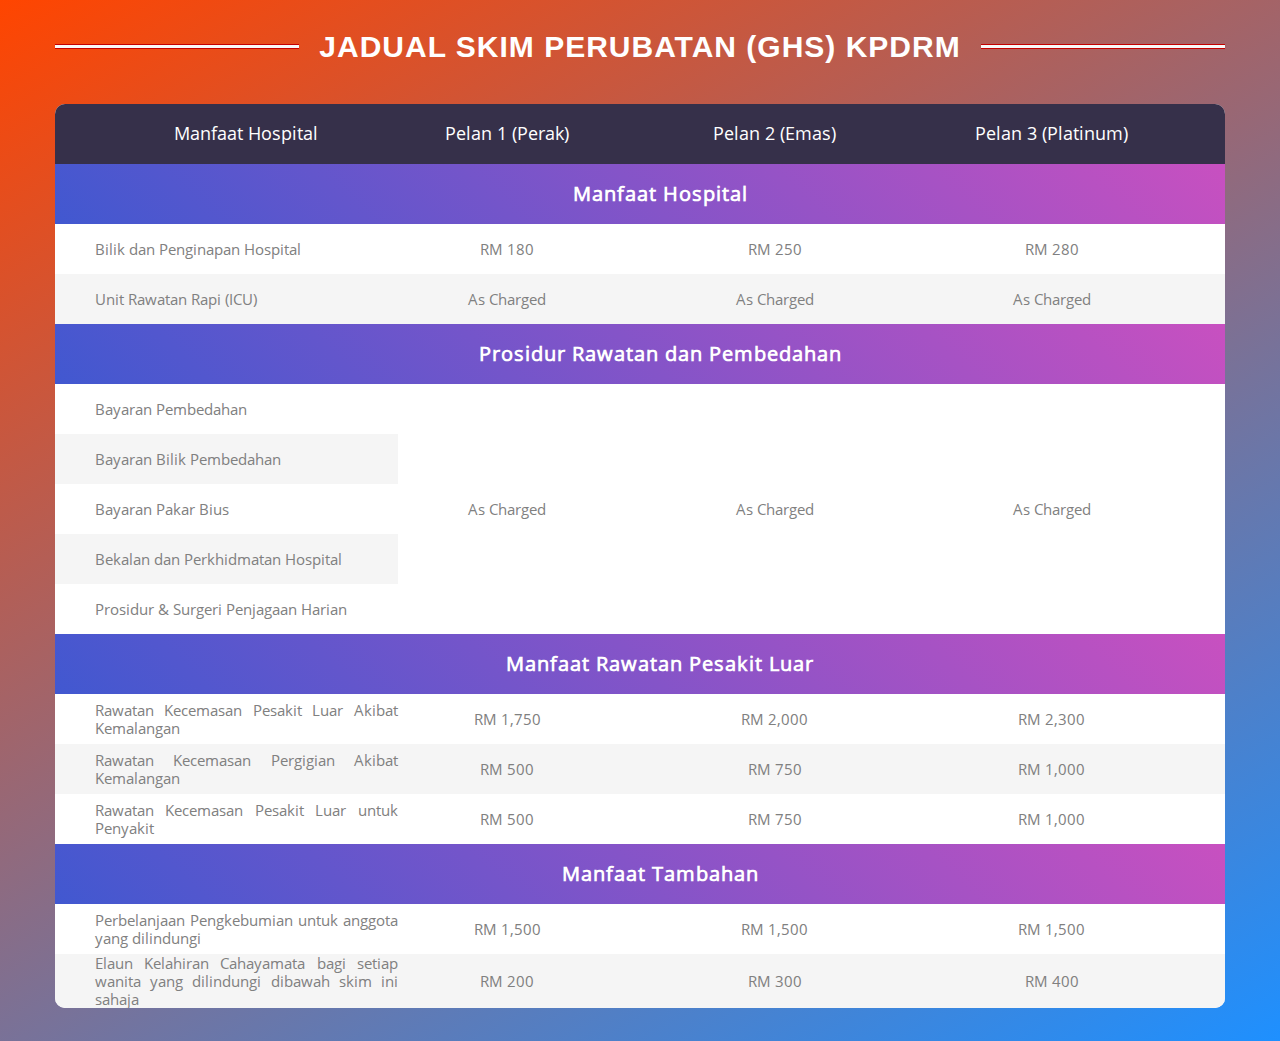
<file: mzabase/wwwroot/landing-page/pakej/index.html>
<!DOCTYPE html>
<html lang="en">

<head>
    <title>Contoh Table</title>
    <meta charset="UTF-8">
    <meta name="viewport" content="width=device-width, initial-scale=1">
    <!--===============================================================================================-->
    <link rel="icon" type="image/png" href="images/icons/favicon.ico" />
    <!--===============================================================================================-->
    <link rel="stylesheet" type="text/css" href="vendor/bootstrap/css/bootstrap.min.css">
    <!--===============================================================================================-->
    <link rel="stylesheet" type="text/css" href="fonts/font-awesome-4.7.0/css/font-awesome.min.css">
    <!--===============================================================================================-->
    <link rel="stylesheet" type="text/css" href="vendor/animate/animate.css">
    <!--===============================================================================================-->
    <link rel="stylesheet" type="text/css" href="vendor/select2/select2.min.css">
    <!--===============================================================================================-->
    <link rel="stylesheet" type="text/css" href="vendor/perfect-scrollbar/perfect-scrollbar.css">
    <!--===============================================================================================-->
    <link rel="stylesheet" type="text/css" href="css/util.css">
    <link rel="stylesheet" type="text/css" href="css/main.css">
    <!--===============================================================================================-->
</head>

<body>

    <div class="limiter">
        <div class="container-table100">


            <div class="wrap-table100">
                <div class="table100">

                    <table>
                        <div class="seven">
                            <h1>JADUAL SKIM PERUBATAN (GHS) KPDRM</h1>
                        </div>
                        <br>
                        <thead>
                            <tr class="table100-head">
                                <th class="column1" style="text-align: center;">Manfaat Hospital</th>
                                <th class="column2" style="text-align: center;">Pelan 1 (Perak)</th>
                                <th class="column3" style="text-align: center;">Pelan 2 (Emas)</th>
                                <th class="column6" style="text-align: center;">Pelan 3 (Platinum)</th>
                            </tr>
                        </thead>
                        <thead>
                            <tr class="table100-head2">
                                <th class="column1" colspan="6">Manfaat Hospital</th>
                            </tr>
                        </thead>
                        <tbody>
                            <tr>
                                <td class="column1" style="text-align: justify;">Bilik dan Penginapan Hospital</td>
                                <td class="column2" style="text-align: center;">RM 180</td>
                                <td class="column3" style="text-align: center;">RM 250</td>
                                <td class="column6" style="text-align: center;">RM 280</td>
                            </tr>
                            <tr>
                                <td class="column1" style="text-align: justify;">Unit Rawatan Rapi (ICU)</td>
                                <td class="column2" style="text-align: center;">As Charged</td>
                                <td class="column3" style="text-align: center;">As Charged</td>
                                <td class="column6" style="text-align: center;">As Charged</td>
                            </tr>
                            <thead>
                                <tr class="table100-head2">
                                    <th class="column1" colspan="6">Prosidur Rawatan dan Pembedahan</th>
                                </tr>
                            </thead>
                            <tr>
                                <td class="column1" style="text-align: justify;">Bayaran Pembedahan</td>
                                <td class="column2" style="text-align: center;" rowspan="5">As Charged</td>
                                <td class="column3" style="text-align: center;" rowspan="5">As Charged</td>
                                <td class="column6" style="text-align: center;" rowspan="5">As Charged</td>
                            </tr>
                            <tr>
                                <td class="column1" style="text-align: justify;">Bayaran Bilik Pembedahan</td>
                                <!-- <td class="column2" style="text-align: center;">As Charged</td>
                                <td class="column3" style="text-align: center;">As Charged</td>
                                <td class="column6" style="text-align: center;">As Charged</td> -->
                            </tr>
                            <tr>
                                <td class="column1" style="text-align: justify;">Bayaran Pakar Bius</td>
                                <!-- <td class="column2" style="text-align: center;">As Charged</td>
                                <td class="column3" style="text-align: center;">As Charged</td>
                                <td class="column6" style="text-align: center;">As Charged</td> -->
                            </tr>
                            <tr>
                                <td class="column1" style="text-align: justify;">Bekalan dan Perkhidmatan Hospital</td>
                                <!-- <td class="column2" style="text-align: center;">As Charged</td>
                                <td class="column3" style="text-align: center;">As Charged</td>
                                <td class="column6" style="text-align: center;">As Charged</td> -->
                            </tr>
                            <tr>
                                <td class="column1" style="text-align: justify;">Prosidur & Surgeri Penjagaan Harian</td>
                                <!-- <td class="column2" style="text-align: center;">As Charged</td>
                                <td class="column3" style="text-align: center;">As Charged</td>
                                <td class="column6" style="text-align: center;">As Charged</td> -->
                            </tr>
                            <thead>
                                <tr class="table100-head2">
                                    <th class="column1" colspan="6">Manfaat Rawatan Pesakit Luar</th>
                                </tr>
                            </thead>
                            <tr>
                                <td class="column1" style="text-align: justify;">Rawatan Kecemasan Pesakit Luar Akibat Kemalangan</td>
                                <td class="column2" style="text-align: center;">RM 1,750</td>
                                <td class="column3" style="text-align: center;">RM 2,000</td>
                                <td class="column6" style="text-align: center;">RM 2,300</td>
                            </tr>
                            <tr>
                                <td class="column1" style="text-align: justify;">Rawatan Kecemasan Pergigian Akibat Kemalangan</td>
                                <td class="column2" style="text-align: center;">RM 500</td>
                                <td class="column3" style="text-align: center;">RM 750</td>
                                <td class="column6" style="text-align: center;">RM 1,000</td>
                            </tr>
                            <tr>
                                <td class="column1" style="text-align: justify;">Rawatan Kecemasan Pesakit Luar untuk Penyakit</td>
                                <td class="column2" style="text-align: center;">RM 500</td>
                                <td class="column3" style="text-align: center;">RM 750</td>
                                <td class="column6" style="text-align: center;">RM 1,000</td>
                            </tr>
                            <thead>
                                <tr class="table100-head2">
                                    <th class="column1" colspan="6">Manfaat Tambahan</th>
                                </tr>
                            </thead>
                            <tr>
                                <td class="column1" style="text-align: justify;">Perbelanjaan Pengkebumian untuk anggota yang dilindungi</td>
                                <td class="column2" style="text-align: center;">RM 1,500</td>
                                <td class="column3" style="text-align: center;">RM 1,500</td>
                                <td class="column6" style="text-align: center;">RM 1,500</td>
                            </tr>
                            <tr>
                                <td class="column1" style="text-align: justify;">Elaun Kelahiran Cahayamata bagi setiap wanita yang dilindungi dibawah skim ini sahaja</td>
                                <td class="column2" style="text-align: center;">RM 200</td>
                                <td class="column3" style="text-align: center;">RM 300</td>
                                <td class="column6" style="text-align: center;">RM 400</td>
                            </tr>

                        </tbody>
                    </table>
                </div>
            </div>
        </div>
    </div>




    <!--===============================================================================================-->
    <script src="vendor/jquery/jquery-3.2.1.min.js"></script>
    <!--===============================================================================================-->
    <script src="vendor/bootstrap/js/popper.js"></script>
    <script src="vendor/bootstrap/js/bootstrap.min.js"></script>
    <!--===============================================================================================-->
    <script src="vendor/select2/select2.min.js"></script>
    <!--===============================================================================================-->
    <script src="js/main.js"></script>

</body>

</html>
</file>
<file: mzabase/wwwroot/landing-page/pakej/vendor/perfect-scrollbar/perfect-scrollbar.css>
/*
 * Container style
 */
.ps {
  overflow: hidden !important;
  overflow-anchor: none;
  -ms-overflow-style: none;
  touch-action: auto;
  -ms-touch-action: auto;
}

/*
 * Scrollbar rail styles
 */
.ps__rail-x {
  display: none;
  opacity: 0;
  transition: background-color .2s linear, opacity .2s linear;
  -webkit-transition: background-color .2s linear, opacity .2s linear;
  height: 15px;
  /* there must be 'bottom' or 'top' for ps__rail-x */
  bottom: 0px;
  /* please don't change 'position' */
  position: absolute;
}

.ps__rail-y {
  display: none;
  opacity: 0;
  transition: background-color .2s linear, opacity .2s linear;
  -webkit-transition: background-color .2s linear, opacity .2s linear;
  width: 15px;
  /* there must be 'right' or 'left' for ps__rail-y */
  right: 0;
  /* please don't change 'position' */
  position: absolute;
}

.ps--active-x > .ps__rail-x,
.ps--active-y > .ps__rail-y {
  display: block;
  background-color: transparent;
}

.ps:hover > .ps__rail-x,
.ps:hover > .ps__rail-y,
.ps--focus > .ps__rail-x,
.ps--focus > .ps__rail-y,
.ps--scrolling-x > .ps__rail-x,
.ps--scrolling-y > .ps__rail-y {
  opacity: 0.6;
}

.ps__rail-x:hover,
.ps__rail-y:hover,
.ps__rail-x:focus,
.ps__rail-y:focus {
  background-color: #eee;
  opacity: 0.9;
}

/*
 * Scrollbar thumb styles
 */
.ps__thumb-x {
  background-color: #aaa;
  border-radius: 6px;
  transition: background-color .2s linear, height .2s ease-in-out;
  -webkit-transition: background-color .2s linear, height .2s ease-in-out;
  height: 6px;
  /* there must be 'bottom' for ps__thumb-x */
  bottom: 2px;
  /* please don't change 'position' */
  position: absolute;
}

.ps__thumb-y {
  background-color: #aaa;
  border-radius: 6px;
  transition: background-color .2s linear, width .2s ease-in-out;
  -webkit-transition: background-color .2s linear, width .2s ease-in-out;
  width: 6px;
  /* there must be 'right' for ps__thumb-y */
  right: 2px;
  /* please don't change 'position' */
  position: absolute;
}

.ps__rail-x:hover > .ps__thumb-x,
.ps__rail-x:focus > .ps__thumb-x {
  background-color: #999;
  height: 11px;
}

.ps__rail-y:hover > .ps__thumb-y,
.ps__rail-y:focus > .ps__thumb-y {
  background-color: #999;
  width: 11px;
}

/* MS supports */
@supports (-ms-overflow-style: none) {
  .ps {
    overflow: auto !important;
  }
}

@media screen and (-ms-high-contrast: active), (-ms-high-contrast: none) {
  .ps {
    overflow: auto !important;
  }
}
</file>
<file: mzabase/wwwroot/landing-page/pakej/css/util.css>
/*[ FONT SIZE ]
///////////////////////////////////////////////////////////
*/
.fs-1 {font-size: 1px;}
.fs-2 {font-size: 2px;}
.fs-3 {font-size: 3px;}
.fs-4 {font-size: 4px;}
.fs-5 {font-size: 5px;}
.fs-6 {font-size: 6px;}
.fs-7 {font-size: 7px;}
.fs-8 {font-size: 8px;}
.fs-9 {font-size: 9px;}
.fs-10 {font-size: 10px;}
.fs-11 {font-size: 11px;}
.fs-12 {font-size: 12px;}
.fs-13 {font-size: 13px;}
.fs-14 {font-size: 14px;}
.fs-15 {font-size: 15px;}
.fs-16 {font-size: 16px;}
.fs-17 {font-size: 17px;}
.fs-18 {font-size: 18px;}
.fs-19 {font-size: 19px;}
.fs-20 {font-size: 20px;}
.fs-21 {font-size: 21px;}
.fs-22 {font-size: 22px;}
.fs-23 {font-size: 23px;}
.fs-24 {font-size: 24px;}
.fs-25 {font-size: 25px;}
.fs-26 {font-size: 26px;}
.fs-27 {font-size: 27px;}
.fs-28 {font-size: 28px;}
.fs-29 {font-size: 29px;}
.fs-30 {font-size: 30px;}
.fs-31 {font-size: 31px;}
.fs-32 {font-size: 32px;}
.fs-33 {font-size: 33px;}
.fs-34 {font-size: 34px;}
.fs-35 {font-size: 35px;}
.fs-36 {font-size: 36px;}
.fs-37 {font-size: 37px;}
.fs-38 {font-size: 38px;}
.fs-39 {font-size: 39px;}
.fs-40 {font-size: 40px;}
.fs-41 {font-size: 41px;}
.fs-42 {font-size: 42px;}
.fs-43 {font-size: 43px;}
.fs-44 {font-size: 44px;}
.fs-45 {font-size: 45px;}
.fs-46 {font-size: 46px;}
.fs-47 {font-size: 47px;}
.fs-48 {font-size: 48px;}
.fs-49 {font-size: 49px;}
.fs-50 {font-size: 50px;}
.fs-51 {font-size: 51px;}
.fs-52 {font-size: 52px;}
.fs-53 {font-size: 53px;}
.fs-54 {font-size: 54px;}
.fs-55 {font-size: 55px;}
.fs-56 {font-size: 56px;}
.fs-57 {font-size: 57px;}
.fs-58 {font-size: 58px;}
.fs-59 {font-size: 59px;}
.fs-60 {font-size: 60px;}
.fs-61 {font-size: 61px;}
.fs-62 {font-size: 62px;}
.fs-63 {font-size: 63px;}
.fs-64 {font-size: 64px;}
.fs-65 {font-size: 65px;}
.fs-66 {font-size: 66px;}
.fs-67 {font-size: 67px;}
.fs-68 {font-size: 68px;}
.fs-69 {font-size: 69px;}
.fs-70 {font-size: 70px;}
.fs-71 {font-size: 71px;}
.fs-72 {font-size: 72px;}
.fs-73 {font-size: 73px;}
.fs-74 {font-size: 74px;}
.fs-75 {font-size: 75px;}
.fs-76 {font-size: 76px;}
.fs-77 {font-size: 77px;}
.fs-78 {font-size: 78px;}
.fs-79 {font-size: 79px;}
.fs-80 {font-size: 80px;}
.fs-81 {font-size: 81px;}
.fs-82 {font-size: 82px;}
.fs-83 {font-size: 83px;}
.fs-84 {font-size: 84px;}
.fs-85 {font-size: 85px;}
.fs-86 {font-size: 86px;}
.fs-87 {font-size: 87px;}
.fs-88 {font-size: 88px;}
.fs-89 {font-size: 89px;}
.fs-90 {font-size: 90px;}
.fs-91 {font-size: 91px;}
.fs-92 {font-size: 92px;}
.fs-93 {font-size: 93px;}
.fs-94 {font-size: 94px;}
.fs-95 {font-size: 95px;}
.fs-96 {font-size: 96px;}
.fs-97 {font-size: 97px;}
.fs-98 {font-size: 98px;}
.fs-99 {font-size: 99px;}
.fs-100 {font-size: 100px;}
.fs-101 {font-size: 101px;}
.fs-102 {font-size: 102px;}
.fs-103 {font-size: 103px;}
.fs-104 {font-size: 104px;}
.fs-105 {font-size: 105px;}
.fs-106 {font-size: 106px;}
.fs-107 {font-size: 107px;}
.fs-108 {font-size: 108px;}
.fs-109 {font-size: 109px;}
.fs-110 {font-size: 110px;}
.fs-111 {font-size: 111px;}
.fs-112 {font-size: 112px;}
.fs-113 {font-size: 113px;}
.fs-114 {font-size: 114px;}
.fs-115 {font-size: 115px;}
.fs-116 {font-size: 116px;}
.fs-117 {font-size: 117px;}
.fs-118 {font-size: 118px;}
.fs-119 {font-size: 119px;}
.fs-120 {font-size: 120px;}
.fs-121 {font-size: 121px;}
.fs-122 {font-size: 122px;}
.fs-123 {font-size: 123px;}
.fs-124 {font-size: 124px;}
.fs-125 {font-size: 125px;}
.fs-126 {font-size: 126px;}
.fs-127 {font-size: 127px;}
.fs-128 {font-size: 128px;}
.fs-129 {font-size: 129px;}
.fs-130 {font-size: 130px;}
.fs-131 {font-size: 131px;}
.fs-132 {font-size: 132px;}
.fs-133 {font-size: 133px;}
.fs-134 {font-size: 134px;}
.fs-135 {font-size: 135px;}
.fs-136 {font-size: 136px;}
.fs-137 {font-size: 137px;}
.fs-138 {font-size: 138px;}
.fs-139 {font-size: 139px;}
.fs-140 {font-size: 140px;}
.fs-141 {font-size: 141px;}
.fs-142 {font-size: 142px;}
.fs-143 {font-size: 143px;}
.fs-144 {font-size: 144px;}
.fs-145 {font-size: 145px;}
.fs-146 {font-size: 146px;}
.fs-147 {font-size: 147px;}
.fs-148 {font-size: 148px;}
.fs-149 {font-size: 149px;}
.fs-150 {font-size: 150px;}
.fs-151 {font-size: 151px;}
.fs-152 {font-size: 152px;}
.fs-153 {font-size: 153px;}
.fs-154 {font-size: 154px;}
.fs-155 {font-size: 155px;}
.fs-156 {font-size: 156px;}
.fs-157 {font-size: 157px;}
.fs-158 {font-size: 158px;}
.fs-159 {font-size: 159px;}
.fs-160 {font-size: 160px;}
.fs-161 {font-size: 161px;}
.fs-162 {font-size: 162px;}
.fs-163 {font-size: 163px;}
.fs-164 {font-size: 164px;}
.fs-165 {font-size: 165px;}
.fs-166 {font-size: 166px;}
.fs-167 {font-size: 167px;}
.fs-168 {font-size: 168px;}
.fs-169 {font-size: 169px;}
.fs-170 {font-size: 170px;}
.fs-171 {font-size: 171px;}
.fs-172 {font-size: 172px;}
.fs-173 {font-size: 173px;}
.fs-174 {font-size: 174px;}
.fs-175 {font-size: 175px;}
.fs-176 {font-size: 176px;}
.fs-177 {font-size: 177px;}
.fs-178 {font-size: 178px;}
.fs-179 {font-size: 179px;}
.fs-180 {font-size: 180px;}
.fs-181 {font-size: 181px;}
.fs-182 {font-size: 182px;}
.fs-183 {font-size: 183px;}
.fs-184 {font-size: 184px;}
.fs-185 {font-size: 185px;}
.fs-186 {font-size: 186px;}
.fs-187 {font-size: 187px;}
.fs-188 {font-size: 188px;}
.fs-189 {font-size: 189px;}
.fs-190 {font-size: 190px;}
.fs-191 {font-size: 191px;}
.fs-192 {font-size: 192px;}
.fs-193 {font-size: 193px;}
.fs-194 {font-size: 194px;}
.fs-195 {font-size: 195px;}
.fs-196 {font-size: 196px;}
.fs-197 {font-size: 197px;}
.fs-198 {font-size: 198px;}
.fs-199 {font-size: 199px;}
.fs-200 {font-size: 200px;}

/*[ PADDING ]
///////////////////////////////////////////////////////////
*/
.p-t-0 {padding-top: 0px;}
.p-t-1 {padding-top: 1px;}
.p-t-2 {padding-top: 2px;}
.p-t-3 {padding-top: 3px;}
.p-t-4 {padding-top: 4px;}
.p-t-5 {padding-top: 5px;}
.p-t-6 {padding-top: 6px;}
.p-t-7 {padding-top: 7px;}
.p-t-8 {padding-top: 8px;}
.p-t-9 {padding-top: 9px;}
.p-t-10 {padding-top: 10px;}
.p-t-11 {padding-top: 11px;}
.p-t-12 {padding-top: 12px;}
.p-t-13 {padding-top: 13px;}
.p-t-14 {padding-top: 14px;}
.p-t-15 {padding-top: 15px;}
.p-t-16 {padding-top: 16px;}
.p-t-17 {padding-top: 17px;}
.p-t-18 {padding-top: 18px;}
.p-t-19 {padding-top: 19px;}
.p-t-20 {padding-top: 20px;}
.p-t-21 {padding-top: 21px;}
.p-t-22 {padding-top: 22px;}
.p-t-23 {padding-top: 23px;}
.p-t-24 {padding-top: 24px;}
.p-t-25 {padding-top: 25px;}
.p-t-26 {padding-top: 26px;}
.p-t-27 {padding-top: 27px;}
.p-t-28 {padding-top: 28px;}
.p-t-29 {padding-top: 29px;}
.p-t-30 {padding-top: 30px;}
.p-t-31 {padding-top: 31px;}
.p-t-32 {padding-top: 32px;}
.p-t-33 {padding-top: 33px;}
.p-t-34 {padding-top: 34px;}
.p-t-35 {padding-top: 35px;}
.p-t-36 {padding-top: 36px;}
.p-t-37 {padding-top: 37px;}
.p-t-38 {padding-top: 38px;}
.p-t-39 {padding-top: 39px;}
.p-t-40 {padding-top: 40px;}
.p-t-41 {padding-top: 41px;}
.p-t-42 {padding-top: 42px;}
.p-t-43 {padding-top: 43px;}
.p-t-44 {padding-top: 44px;}
.p-t-45 {padding-top: 45px;}
.p-t-46 {padding-top: 46px;}
.p-t-47 {padding-top: 47px;}
.p-t-48 {padding-top: 48px;}
.p-t-49 {padding-top: 49px;}
.p-t-50 {padding-top: 50px;}
.p-t-51 {padding-top: 51px;}
.p-t-52 {padding-top: 52px;}
.p-t-53 {padding-top: 53px;}
.p-t-54 {padding-top: 54px;}
.p-t-55 {padding-top: 55px;}
.p-t-56 {padding-top: 56px;}
.p-t-57 {padding-top: 57px;}
.p-t-58 {padding-top: 58px;}
.p-t-59 {padding-top: 59px;}
.p-t-60 {padding-top: 60px;}
.p-t-61 {padding-top: 61px;}
.p-t-62 {padding-top: 62px;}
.p-t-63 {padding-top: 63px;}
.p-t-64 {padding-top: 64px;}
.p-t-65 {padding-top: 65px;}
.p-t-66 {padding-top: 66px;}
.p-t-67 {padding-top: 67px;}
.p-t-68 {padding-top: 68px;}
.p-t-69 {padding-top: 69px;}
.p-t-70 {padding-top: 70px;}
.p-t-71 {padding-top: 71px;}
.p-t-72 {padding-top: 72px;}
.p-t-73 {padding-top: 73px;}
.p-t-74 {padding-top: 74px;}
.p-t-75 {padding-top: 75px;}
.p-t-76 {padding-top: 76px;}
.p-t-77 {padding-top: 77px;}
.p-t-78 {padding-top: 78px;}
.p-t-79 {padding-top: 79px;}
.p-t-80 {padding-top: 80px;}
.p-t-81 {padding-top: 81px;}
.p-t-82 {padding-top: 82px;}
.p-t-83 {padding-top: 83px;}
.p-t-84 {padding-top: 84px;}
.p-t-85 {padding-top: 85px;}
.p-t-86 {padding-top: 86px;}
.p-t-87 {padding-top: 87px;}
.p-t-88 {padding-top: 88px;}
.p-t-89 {padding-top: 89px;}
.p-t-90 {padding-top: 90px;}
.p-t-91 {padding-top: 91px;}
.p-t-92 {padding-top: 92px;}
.p-t-93 {padding-top: 93px;}
.p-t-94 {padding-top: 94px;}
.p-t-95 {padding-top: 95px;}
.p-t-96 {padding-top: 96px;}
.p-t-97 {padding-top: 97px;}
.p-t-98 {padding-top: 98px;}
.p-t-99 {padding-top: 99px;}
.p-t-100 {padding-top: 100px;}
.p-t-101 {padding-top: 101px;}
.p-t-102 {padding-top: 102px;}
.p-t-103 {padding-top: 103px;}
.p-t-104 {padding-top: 104px;}
.p-t-105 {padding-top: 105px;}
.p-t-106 {padding-top: 106px;}
.p-t-107 {padding-top: 107px;}
.p-t-108 {padding-top: 108px;}
.p-t-109 {padding-top: 109px;}
.p-t-110 {padding-top: 110px;}
.p-t-111 {padding-top: 111px;}
.p-t-112 {padding-top: 112px;}
.p-t-113 {padding-top: 113px;}
.p-t-114 {padding-top: 114px;}
.p-t-115 {padding-top: 115px;}
.p-t-116 {padding-top: 116px;}
.p-t-117 {padding-top: 117px;}
.p-t-118 {padding-top: 118px;}
.p-t-119 {padding-top: 119px;}
.p-t-120 {padding-top: 120px;}
.p-t-121 {padding-top: 121px;}
.p-t-122 {padding-top: 122px;}
.p-t-123 {padding-top: 123px;}
.p-t-124 {padding-top: 124px;}
.p-t-125 {padding-top: 125px;}
.p-t-126 {padding-top: 126px;}
.p-t-127 {padding-top: 127px;}
.p-t-128 {padding-top: 128px;}
.p-t-129 {padding-top: 129px;}
.p-t-130 {padding-top: 130px;}
.p-t-131 {padding-top: 131px;}
.p-t-132 {padding-top: 132px;}
.p-t-133 {padding-top: 133px;}
.p-t-134 {padding-top: 134px;}
.p-t-135 {padding-top: 135px;}
.p-t-136 {padding-top: 136px;}
.p-t-137 {padding-top: 137px;}
.p-t-138 {padding-top: 138px;}
.p-t-139 {padding-top: 139px;}
.p-t-140 {padding-top: 140px;}
.p-t-141 {padding-top: 141px;}
.p-t-142 {padding-top: 142px;}
.p-t-143 {padding-top: 143px;}
.p-t-144 {padding-top: 144px;}
.p-t-145 {padding-top: 145px;}
.p-t-146 {padding-top: 146px;}
.p-t-147 {padding-top: 147px;}
.p-t-148 {padding-top: 148px;}
.p-t-149 {padding-top: 149px;}
.p-t-150 {padding-top: 150px;}
.p-t-151 {padding-top: 151px;}
.p-t-152 {padding-top: 152px;}
.p-t-153 {padding-top: 153px;}
.p-t-154 {padding-top: 154px;}
.p-t-155 {padding-top: 155px;}
.p-t-156 {padding-top: 156px;}
.p-t-157 {padding-top: 157px;}
.p-t-158 {padding-top: 158px;}
.p-t-159 {padding-top: 159px;}
.p-t-160 {padding-top: 160px;}
.p-t-161 {padding-top: 161px;}
.p-t-162 {padding-top: 162px;}
.p-t-163 {padding-top: 163px;}
.p-t-164 {padding-top: 164px;}
.p-t-165 {padding-top: 165px;}
.p-t-166 {padding-top: 166px;}
.p-t-167 {padding-top: 167px;}
.p-t-168 {padding-top: 168px;}
.p-t-169 {padding-top: 169px;}
.p-t-170 {padding-top: 170px;}
.p-t-171 {padding-top: 171px;}
.p-t-172 {padding-top: 172px;}
.p-t-173 {padding-top: 173px;}
.p-t-174 {padding-top: 174px;}
.p-t-175 {padding-top: 175px;}
.p-t-176 {padding-top: 176px;}
.p-t-177 {padding-top: 177px;}
.p-t-178 {padding-top: 178px;}
.p-t-179 {padding-top: 179px;}
.p-t-180 {padding-top: 180px;}
.p-t-181 {padding-top: 181px;}
.p-t-182 {padding-top: 182px;}
.p-t-183 {padding-top: 183px;}
.p-t-184 {padding-top: 184px;}
.p-t-185 {padding-top: 185px;}
.p-t-186 {padding-top: 186px;}
.p-t-187 {padding-top: 187px;}
.p-t-188 {padding-top: 188px;}
.p-t-189 {padding-top: 189px;}
.p-t-190 {padding-top: 190px;}
.p-t-191 {padding-top: 191px;}
.p-t-192 {padding-top: 192px;}
.p-t-193 {padding-top: 193px;}
.p-t-194 {padding-top: 194px;}
.p-t-195 {padding-top: 195px;}
.p-t-196 {padding-top: 196px;}
.p-t-197 {padding-top: 197px;}
.p-t-198 {padding-top: 198px;}
.p-t-199 {padding-top: 199px;}
.p-t-200 {padding-top: 200px;}
.p-t-201 {padding-top: 201px;}
.p-t-202 {padding-top: 202px;}
.p-t-203 {padding-top: 203px;}
.p-t-204 {padding-top: 204px;}
.p-t-205 {padding-top: 205px;}
.p-t-206 {padding-top: 206px;}
.p-t-207 {padding-top: 207px;}
.p-t-208 {padding-top: 208px;}
.p-t-209 {padding-top: 209px;}
.p-t-210 {padding-top: 210px;}
.p-t-211 {padding-top: 211px;}
.p-t-212 {padding-top: 212px;}
.p-t-213 {padding-top: 213px;}
.p-t-214 {padding-top: 214px;}
.p-t-215 {padding-top: 215px;}
.p-t-216 {padding-top: 216px;}
.p-t-217 {padding-top: 217px;}
.p-t-218 {padding-top: 218px;}
.p-t-219 {padding-top: 219px;}
.p-t-220 {padding-top: 220px;}
.p-t-221 {padding-top: 221px;}
.p-t-222 {padding-top: 222px;}
.p-t-223 {padding-top: 223px;}
.p-t-224 {padding-top: 224px;}
.p-t-225 {padding-top: 225px;}
.p-t-226 {padding-top: 226px;}
.p-t-227 {padding-top: 227px;}
.p-t-228 {padding-top: 228px;}
.p-t-229 {padding-top: 229px;}
.p-t-230 {padding-top: 230px;}
.p-t-231 {padding-top: 231px;}
.p-t-232 {padding-top: 232px;}
.p-t-233 {padding-top: 233px;}
.p-t-234 {padding-top: 234px;}
.p-t-235 {padding-top: 235px;}
.p-t-236 {padding-top: 236px;}
.p-t-237 {padding-top: 237px;}
.p-t-238 {padding-top: 238px;}
.p-t-239 {padding-top: 239px;}
.p-t-240 {padding-top: 240px;}
.p-t-241 {padding-top: 241px;}
.p-t-242 {padding-top: 242px;}
.p-t-243 {padding-top: 243px;}
.p-t-244 {padding-top: 244px;}
.p-t-245 {padding-top: 245px;}
.p-t-246 {padding-top: 246px;}
.p-t-247 {padding-top: 247px;}
.p-t-248 {padding-top: 248px;}
.p-t-249 {padding-top: 249px;}
.p-t-250 {padding-top: 250px;}
.p-b-0 {padding-bottom: 0px;}
.p-b-1 {padding-bottom: 1px;}
.p-b-2 {padding-bottom: 2px;}
.p-b-3 {padding-bottom: 3px;}
.p-b-4 {padding-bottom: 4px;}
.p-b-5 {padding-bottom: 5px;}
.p-b-6 {padding-bottom: 6px;}
.p-b-7 {padding-bottom: 7px;}
.p-b-8 {padding-bottom: 8px;}
.p-b-9 {padding-bottom: 9px;}
.p-b-10 {padding-bottom: 10px;}
.p-b-11 {padding-bottom: 11px;}
.p-b-12 {padding-bottom: 12px;}
.p-b-13 {padding-bottom: 13px;}
.p-b-14 {padding-bottom: 14px;}
.p-b-15 {padding-bottom: 15px;}
.p-b-16 {padding-bottom: 16px;}
.p-b-17 {padding-bottom: 17px;}
.p-b-18 {padding-bottom: 18px;}
.p-b-19 {padding-bottom: 19px;}
.p-b-20 {padding-bottom: 20px;}
.p-b-21 {padding-bottom: 21px;}
.p-b-22 {padding-bottom: 22px;}
.p-b-23 {padding-bottom: 23px;}
.p-b-24 {padding-bottom: 24px;}
.p-b-25 {padding-bottom: 25px;}
.p-b-26 {padding-bottom: 26px;}
.p-b-27 {padding-bottom: 27px;}
.p-b-28 {padding-bottom: 28px;}
.p-b-29 {padding-bottom: 29px;}
.p-b-30 {padding-bottom: 30px;}
.p-b-31 {padding-bottom: 31px;}
.p-b-32 {padding-bottom: 32px;}
.p-b-33 {padding-bottom: 33px;}
.p-b-34 {padding-bottom: 34px;}
.p-b-35 {padding-bottom: 35px;}
.p-b-36 {padding-bottom: 36px;}
.p-b-37 {padding-bottom: 37px;}
.p-b-38 {padding-bottom: 38px;}
.p-b-39 {padding-bottom: 39px;}
.p-b-40 {padding-bottom: 40px;}
.p-b-41 {padding-bottom: 41px;}
.p-b-42 {padding-bottom: 42px;}
.p-b-43 {padding-bottom: 43px;}
.p-b-44 {padding-bottom: 44px;}
.p-b-45 {padding-bottom: 45px;}
.p-b-46 {padding-bottom: 46px;}
.p-b-47 {padding-bottom: 47px;}
.p-b-48 {padding-bottom: 48px;}
.p-b-49 {padding-bottom: 49px;}
.p-b-50 {padding-bottom: 50px;}
.p-b-51 {padding-bottom: 51px;}
.p-b-52 {padding-bottom: 52px;}
.p-b-53 {padding-bottom: 53px;}
.p-b-54 {padding-bottom: 54px;}
.p-b-55 {padding-bottom: 55px;}
.p-b-56 {padding-bottom: 56px;}
.p-b-57 {padding-bottom: 57px;}
.p-b-58 {padding-bottom: 58px;}
.p-b-59 {padding-bottom: 59px;}
.p-b-60 {padding-bottom: 60px;}
.p-b-61 {padding-bottom: 61px;}
.p-b-62 {padding-bottom: 62px;}
.p-b-63 {padding-bottom: 63px;}
.p-b-64 {padding-bottom: 64px;}
.p-b-65 {padding-bottom: 65px;}
.p-b-66 {padding-bottom: 66px;}
.p-b-67 {padding-bottom: 67px;}
.p-b-68 {padding-bottom: 68px;}
.p-b-69 {padding-bottom: 69px;}
.p-b-70 {padding-bottom: 70px;}
.p-b-71 {padding-bottom: 71px;}
.p-b-72 {padding-bottom: 72px;}
.p-b-73 {padding-bottom: 73px;}
.p-b-74 {padding-bottom: 74px;}
.p-b-75 {padding-bottom: 75px;}
.p-b-76 {padding-bottom: 76px;}
.p-b-77 {padding-bottom: 77px;}
.p-b-78 {padding-bottom: 78px;}
.p-b-79 {padding-bottom: 79px;}
.p-b-80 {padding-bottom: 80px;}
.p-b-81 {padding-bottom: 81px;}
.p-b-82 {padding-bottom: 82px;}
.p-b-83 {padding-bottom: 83px;}
.p-b-84 {padding-bottom: 84px;}
.p-b-85 {padding-bottom: 85px;}
.p-b-86 {padding-bottom: 86px;}
.p-b-87 {padding-bottom: 87px;}
.p-b-88 {padding-bottom: 88px;}
.p-b-89 {padding-bottom: 89px;}
.p-b-90 {padding-bottom: 90px;}
.p-b-91 {padding-bottom: 91px;}
.p-b-92 {padding-bottom: 92px;}
.p-b-93 {padding-bottom: 93px;}
.p-b-94 {padding-bottom: 94px;}
.p-b-95 {padding-bottom: 95px;}
.p-b-96 {padding-bottom: 96px;}
.p-b-97 {padding-bottom: 97px;}
.p-b-98 {padding-bottom: 98px;}
.p-b-99 {padding-bottom: 99px;}
.p-b-100 {padding-bottom: 100px;}
.p-b-101 {padding-bottom: 101px;}
.p-b-102 {padding-bottom: 102px;}
.p-b-103 {padding-bottom: 103px;}
.p-b-104 {padding-bottom: 104px;}
.p-b-105 {padding-bottom: 105px;}
.p-b-106 {padding-bottom: 106px;}
.p-b-107 {padding-bottom: 107px;}
.p-b-108 {padding-bottom: 108px;}
.p-b-109 {padding-bottom: 109px;}
.p-b-110 {padding-bottom: 110px;}
.p-b-111 {padding-bottom: 111px;}
.p-b-112 {padding-bottom: 112px;}
.p-b-113 {padding-bottom: 113px;}
.p-b-114 {padding-bottom: 114px;}
.p-b-115 {padding-bottom: 115px;}
.p-b-116 {padding-bottom: 116px;}
.p-b-117 {padding-bottom: 117px;}
.p-b-118 {padding-bottom: 118px;}
.p-b-119 {padding-bottom: 119px;}
.p-b-120 {padding-bottom: 120px;}
.p-b-121 {padding-bottom: 121px;}
.p-b-122 {padding-bottom: 122px;}
.p-b-123 {padding-bottom: 123px;}
.p-b-124 {padding-bottom: 124px;}
.p-b-125 {padding-bottom: 125px;}
.p-b-126 {padding-bottom: 126px;}
.p-b-127 {padding-bottom: 127px;}
.p-b-128 {padding-bottom: 128px;}
.p-b-129 {padding-bottom: 129px;}
.p-b-130 {padding-bottom: 130px;}
.p-b-131 {padding-bottom: 131px;}
.p-b-132 {padding-bottom: 132px;}
.p-b-133 {padding-bottom: 133px;}
.p-b-134 {padding-bottom: 134px;}
.p-b-135 {padding-bottom: 135px;}
.p-b-136 {padding-bottom: 136px;}
.p-b-137 {padding-bottom: 137px;}
.p-b-138 {padding-bottom: 138px;}
.p-b-139 {padding-bottom: 139px;}
.p-b-140 {padding-bottom: 140px;}
.p-b-141 {padding-bottom: 141px;}
.p-b-142 {padding-bottom: 142px;}
.p-b-143 {padding-bottom: 143px;}
.p-b-144 {padding-bottom: 144px;}
.p-b-145 {padding-bottom: 145px;}
.p-b-146 {padding-bottom: 146px;}
.p-b-147 {padding-bottom: 147px;}
.p-b-148 {padding-bottom: 148px;}
.p-b-149 {padding-bottom: 149px;}
.p-b-150 {padding-bottom: 150px;}
.p-b-151 {padding-bottom: 151px;}
.p-b-152 {padding-bottom: 152px;}
.p-b-153 {padding-bottom: 153px;}
.p-b-154 {padding-bottom: 154px;}
.p-b-155 {padding-bottom: 155px;}
.p-b-156 {padding-bottom: 156px;}
.p-b-157 {padding-bottom: 157px;}
.p-b-158 {padding-bottom: 158px;}
.p-b-159 {padding-bottom: 159px;}
.p-b-160 {padding-bottom: 160px;}
.p-b-161 {padding-bottom: 161px;}
.p-b-162 {padding-bottom: 162px;}
.p-b-163 {padding-bottom: 163px;}
.p-b-164 {padding-bottom: 164px;}
.p-b-165 {padding-bottom: 165px;}
.p-b-166 {padding-bottom: 166px;}
.p-b-167 {padding-bottom: 167px;}
.p-b-168 {padding-bottom: 168px;}
.p-b-169 {padding-bottom: 169px;}
.p-b-170 {padding-bottom: 170px;}
.p-b-171 {padding-bottom: 171px;}
.p-b-172 {padding-bottom: 172px;}
.p-b-173 {padding-bottom: 173px;}
.p-b-174 {padding-bottom: 174px;}
.p-b-175 {padding-bottom: 175px;}
.p-b-176 {padding-bottom: 176px;}
.p-b-177 {padding-bottom: 177px;}
.p-b-178 {padding-bottom: 178px;}
.p-b-179 {padding-bottom: 179px;}
.p-b-180 {padding-bottom: 180px;}
.p-b-181 {padding-bottom: 181px;}
.p-b-182 {padding-bottom: 182px;}
.p-b-183 {padding-bottom: 183px;}
.p-b-184 {padding-bottom: 184px;}
.p-b-185 {padding-bottom: 185px;}
.p-b-186 {padding-bottom: 186px;}
.p-b-187 {padding-bottom: 187px;}
.p-b-188 {padding-bottom: 188px;}
.p-b-189 {padding-bottom: 189px;}
.p-b-190 {padding-bottom: 190px;}
.p-b-191 {padding-bottom: 191px;}
.p-b-192 {padding-bottom: 192px;}
.p-b-193 {padding-bottom: 193px;}
.p-b-194 {padding-bottom: 194px;}
.p-b-195 {padding-bottom: 195px;}
.p-b-196 {padding-bottom: 196px;}
.p-b-197 {padding-bottom: 197px;}
.p-b-198 {padding-bottom: 198px;}
.p-b-199 {padding-bottom: 199px;}
.p-b-200 {padding-bottom: 200px;}
.p-b-201 {padding-bottom: 201px;}
.p-b-202 {padding-bottom: 202px;}
.p-b-203 {padding-bottom: 203px;}
.p-b-204 {padding-bottom: 204px;}
.p-b-205 {padding-bottom: 205px;}
.p-b-206 {padding-bottom: 206px;}
.p-b-207 {padding-bottom: 207px;}
.p-b-208 {padding-bottom: 208px;}
.p-b-209 {padding-bottom: 209px;}
.p-b-210 {padding-bottom: 210px;}
.p-b-211 {padding-bottom: 211px;}
.p-b-212 {padding-bottom: 212px;}
.p-b-213 {padding-bottom: 213px;}
.p-b-214 {padding-bottom: 214px;}
.p-b-215 {padding-bottom: 215px;}
.p-b-216 {padding-bottom: 216px;}
.p-b-217 {padding-bottom: 217px;}
.p-b-218 {padding-bottom: 218px;}
.p-b-219 {padding-bottom: 219px;}
.p-b-220 {padding-bottom: 220px;}
.p-b-221 {padding-bottom: 221px;}
.p-b-222 {padding-bottom: 222px;}
.p-b-223 {padding-bottom: 223px;}
.p-b-224 {padding-bottom: 224px;}
.p-b-225 {padding-bottom: 225px;}
.p-b-226 {padding-bottom: 226px;}
.p-b-227 {padding-bottom: 227px;}
.p-b-228 {padding-bottom: 228px;}
.p-b-229 {padding-bottom: 229px;}
.p-b-230 {padding-bottom: 230px;}
.p-b-231 {padding-bottom: 231px;}
.p-b-232 {padding-bottom: 232px;}
.p-b-233 {padding-bottom: 233px;}
.p-b-234 {padding-bottom: 234px;}
.p-b-235 {padding-bottom: 235px;}
.p-b-236 {padding-bottom: 236px;}
.p-b-237 {padding-bottom: 237px;}
.p-b-238 {padding-bottom: 238px;}
.p-b-239 {padding-bottom: 239px;}
.p-b-240 {padding-bottom: 240px;}
.p-b-241 {padding-bottom: 241px;}
.p-b-242 {padding-bottom: 242px;}
.p-b-243 {padding-bottom: 243px;}
.p-b-244 {padding-bottom: 244px;}
.p-b-245 {padding-bottom: 245px;}
.p-b-246 {padding-bottom: 246px;}
.p-b-247 {padding-bottom: 247px;}
.p-b-248 {padding-bottom: 248px;}
.p-b-249 {padding-bottom: 249px;}
.p-b-250 {padding-bottom: 250px;}
.p-l-0 {padding-left: 0px;}
.p-l-1 {padding-left: 1px;}
.p-l-2 {padding-left: 2px;}
.p-l-3 {padding-left: 3px;}
.p-l-4 {padding-left: 4px;}
.p-l-5 {padding-left: 5px;}
.p-l-6 {padding-left: 6px;}
.p-l-7 {padding-left: 7px;}
.p-l-8 {padding-left: 8px;}
.p-l-9 {padding-left: 9px;}
.p-l-10 {padding-left: 10px;}
.p-l-11 {padding-left: 11px;}
.p-l-12 {padding-left: 12px;}
.p-l-13 {padding-left: 13px;}
.p-l-14 {padding-left: 14px;}
.p-l-15 {padding-left: 15px;}
.p-l-16 {padding-left: 16px;}
.p-l-17 {padding-left: 17px;}
.p-l-18 {padding-left: 18px;}
.p-l-19 {padding-left: 19px;}
.p-l-20 {padding-left: 20px;}
.p-l-21 {padding-left: 21px;}
.p-l-22 {padding-left: 22px;}
.p-l-23 {padding-left: 23px;}
.p-l-24 {padding-left: 24px;}
.p-l-25 {padding-left: 25px;}
.p-l-26 {padding-left: 26px;}
.p-l-27 {padding-left: 27px;}
.p-l-28 {padding-left: 28px;}
.p-l-29 {padding-left: 29px;}
.p-l-30 {padding-left: 30px;}
.p-l-31 {padding-left: 31px;}
.p-l-32 {padding-left: 32px;}
.p-l-33 {padding-left: 33px;}
.p-l-34 {padding-left: 34px;}
.p-l-35 {padding-left: 35px;}
.p-l-36 {padding-left: 36px;}
.p-l-37 {padding-left: 37px;}
.p-l-38 {padding-left: 38px;}
.p-l-39 {padding-left: 39px;}
.p-l-40 {padding-left: 40px;}
.p-l-41 {padding-left: 41px;}
.p-l-42 {padding-left: 42px;}
.p-l-43 {padding-left: 43px;}
.p-l-44 {padding-left: 44px;}
.p-l-45 {padding-left: 45px;}
.p-l-46 {padding-left: 46px;}
.p-l-47 {padding-left: 47px;}
.p-l-48 {padding-left: 48px;}
.p-l-49 {padding-left: 49px;}
.p-l-50 {padding-left: 50px;}
.p-l-51 {padding-left: 51px;}
.p-l-52 {padding-left: 52px;}
.p-l-53 {padding-left: 53px;}
.p-l-54 {padding-left: 54px;}
.p-l-55 {padding-left: 55px;}
.p-l-56 {padding-left: 56px;}
.p-l-57 {padding-left: 57px;}
.p-l-58 {padding-left: 58px;}
.p-l-59 {padding-left: 59px;}
.p-l-60 {padding-left: 60px;}
.p-l-61 {padding-left: 61px;}
.p-l-62 {padding-left: 62px;}
.p-l-63 {padding-left: 63px;}
.p-l-64 {padding-left: 64px;}
.p-l-65 {padding-left: 65px;}
.p-l-66 {padding-left: 66px;}
.p-l-67 {padding-left: 67px;}
.p-l-68 {padding-left: 68px;}
.p-l-69 {padding-left: 69px;}
.p-l-70 {padding-left: 70px;}
.p-l-71 {padding-left: 71px;}
.p-l-72 {padding-left: 72px;}
.p-l-73 {padding-left: 73px;}
.p-l-74 {padding-left: 74px;}
.p-l-75 {padding-left: 75px;}
.p-l-76 {padding-left: 76px;}
.p-l-77 {padding-left: 77px;}
.p-l-78 {padding-left: 78px;}
.p-l-79 {padding-left: 79px;}
.p-l-80 {padding-left: 80px;}
.p-l-81 {padding-left: 81px;}
.p-l-82 {padding-left: 82px;}
.p-l-83 {padding-left: 83px;}
.p-l-84 {padding-left: 84px;}
.p-l-85 {padding-left: 85px;}
.p-l-86 {padding-left: 86px;}
.p-l-87 {padding-left: 87px;}
.p-l-88 {padding-left: 88px;}
.p-l-89 {padding-left: 89px;}
.p-l-90 {padding-left: 90px;}
.p-l-91 {padding-left: 91px;}
.p-l-92 {padding-left: 92px;}
.p-l-93 {padding-left: 93px;}
.p-l-94 {padding-left: 94px;}
.p-l-95 {padding-left: 95px;}
.p-l-96 {padding-left: 96px;}
.p-l-97 {padding-left: 97px;}
.p-l-98 {padding-left: 98px;}
.p-l-99 {padding-left: 99px;}
.p-l-100 {padding-left: 100px;}
.p-l-101 {padding-left: 101px;}
.p-l-102 {padding-left: 102px;}
.p-l-103 {padding-left: 103px;}
.p-l-104 {padding-left: 104px;}
.p-l-105 {padding-left: 105px;}
.p-l-106 {padding-left: 106px;}
.p-l-107 {padding-left: 107px;}
.p-l-108 {padding-left: 108px;}
.p-l-109 {padding-left: 109px;}
.p-l-110 {padding-left: 110px;}
.p-l-111 {padding-left: 111px;}
.p-l-112 {padding-left: 112px;}
.p-l-113 {padding-left: 113px;}
.p-l-114 {padding-left: 114px;}
.p-l-115 {padding-left: 115px;}
.p-l-116 {padding-left: 116px;}
.p-l-117 {padding-left: 117px;}
.p-l-118 {padding-left: 118px;}
.p-l-119 {padding-left: 119px;}
.p-l-120 {padding-left: 120px;}
.p-l-121 {padding-left: 121px;}
.p-l-122 {padding-left: 122px;}
.p-l-123 {padding-left: 123px;}
.p-l-124 {padding-left: 124px;}
.p-l-125 {padding-left: 125px;}
.p-l-126 {padding-left: 126px;}
.p-l-127 {padding-left: 127px;}
.p-l-128 {padding-left: 128px;}
.p-l-129 {padding-left: 129px;}
.p-l-130 {padding-left: 130px;}
.p-l-131 {padding-left: 131px;}
.p-l-132 {padding-left: 132px;}
.p-l-133 {padding-left: 133px;}
.p-l-134 {padding-left: 134px;}
.p-l-135 {padding-left: 135px;}
.p-l-136 {padding-left: 136px;}
.p-l-137 {padding-left: 137px;}
.p-l-138 {padding-left: 138px;}
.p-l-139 {padding-left: 139px;}
.p-l-140 {padding-left: 140px;}
.p-l-141 {padding-left: 141px;}
.p-l-142 {padding-left: 142px;}
.p-l-143 {padding-left: 143px;}
.p-l-144 {padding-left: 144px;}
.p-l-145 {padding-left: 145px;}
.p-l-146 {padding-left: 146px;}
.p-l-147 {padding-left: 147px;}
.p-l-148 {padding-left: 148px;}
.p-l-149 {padding-left: 149px;}
.p-l-150 {padding-left: 150px;}
.p-l-151 {padding-left: 151px;}
.p-l-152 {padding-left: 152px;}
.p-l-153 {padding-left: 153px;}
.p-l-154 {padding-left: 154px;}
.p-l-155 {padding-left: 155px;}
.p-l-156 {padding-left: 156px;}
.p-l-157 {padding-left: 157px;}
.p-l-158 {padding-left: 158px;}
.p-l-159 {padding-left: 159px;}
.p-l-160 {padding-left: 160px;}
.p-l-161 {padding-left: 161px;}
.p-l-162 {padding-left: 162px;}
.p-l-163 {padding-left: 163px;}
.p-l-164 {padding-left: 164px;}
.p-l-165 {padding-left: 165px;}
.p-l-166 {padding-left: 166px;}
.p-l-167 {padding-left: 167px;}
.p-l-168 {padding-left: 168px;}
.p-l-169 {padding-left: 169px;}
.p-l-170 {padding-left: 170px;}
.p-l-171 {padding-left: 171px;}
.p-l-172 {padding-left: 172px;}
.p-l-173 {padding-left: 173px;}
.p-l-174 {padding-left: 174px;}
.p-l-175 {padding-left: 175px;}
.p-l-176 {padding-left: 176px;}
.p-l-177 {padding-left: 177px;}
.p-l-178 {padding-left: 178px;}
.p-l-179 {padding-left: 179px;}
.p-l-180 {padding-left: 180px;}
.p-l-181 {padding-left: 181px;}
.p-l-182 {padding-left: 182px;}
.p-l-183 {padding-left: 183px;}
.p-l-184 {padding-left: 184px;}
.p-l-185 {padding-left: 185px;}
.p-l-186 {padding-left: 186px;}
.p-l-187 {padding-left: 187px;}
.p-l-188 {padding-left: 188px;}
.p-l-189 {padding-left: 189px;}
.p-l-190 {padding-left: 190px;}
.p-l-191 {padding-left: 191px;}
.p-l-192 {padding-left: 192px;}
.p-l-193 {padding-left: 193px;}
.p-l-194 {padding-left: 194px;}
.p-l-195 {padding-left: 195px;}
.p-l-196 {padding-left: 196px;}
.p-l-197 {padding-left: 197px;}
.p-l-198 {padding-left: 198px;}
.p-l-199 {padding-left: 199px;}
.p-l-200 {padding-left: 200px;}
.p-l-201 {padding-left: 201px;}
.p-l-202 {padding-left: 202px;}
.p-l-203 {padding-left: 203px;}
.p-l-204 {padding-left: 204px;}
.p-l-205 {padding-left: 205px;}
.p-l-206 {padding-left: 206px;}
.p-l-207 {padding-left: 207px;}
.p-l-208 {padding-left: 208px;}
.p-l-209 {padding-left: 209px;}
.p-l-210 {padding-left: 210px;}
.p-l-211 {padding-left: 211px;}
.p-l-212 {padding-left: 212px;}
.p-l-213 {padding-left: 213px;}
.p-l-214 {padding-left: 214px;}
.p-l-215 {padding-left: 215px;}
.p-l-216 {padding-left: 216px;}
.p-l-217 {padding-left: 217px;}
.p-l-218 {padding-left: 218px;}
.p-l-219 {padding-left: 219px;}
.p-l-220 {padding-left: 220px;}
.p-l-221 {padding-left: 221px;}
.p-l-222 {padding-left: 222px;}
.p-l-223 {padding-left: 223px;}
.p-l-224 {padding-left: 224px;}
.p-l-225 {padding-left: 225px;}
.p-l-226 {padding-left: 226px;}
.p-l-227 {padding-left: 227px;}
.p-l-228 {padding-left: 228px;}
.p-l-229 {padding-left: 229px;}
.p-l-230 {padding-left: 230px;}
.p-l-231 {padding-left: 231px;}
.p-l-232 {padding-left: 232px;}
.p-l-233 {padding-left: 233px;}
.p-l-234 {padding-left: 234px;}
.p-l-235 {padding-left: 235px;}
.p-l-236 {padding-left: 236px;}
.p-l-237 {padding-left: 237px;}
.p-l-238 {padding-left: 238px;}
.p-l-239 {padding-left: 239px;}
.p-l-240 {padding-left: 240px;}
.p-l-241 {padding-left: 241px;}
.p-l-242 {padding-left: 242px;}
.p-l-243 {padding-left: 243px;}
.p-l-244 {padding-left: 244px;}
.p-l-245 {padding-left: 245px;}
.p-l-246 {padding-left: 246px;}
.p-l-247 {padding-left: 247px;}
.p-l-248 {padding-left: 248px;}
.p-l-249 {padding-left: 249px;}
.p-l-250 {padding-left: 250px;}
.p-r-0 {padding-right: 0px;}
.p-r-1 {padding-right: 1px;}
.p-r-2 {padding-right: 2px;}
.p-r-3 {padding-right: 3px;}
.p-r-4 {padding-right: 4px;}
.p-r-5 {padding-right: 5px;}
.p-r-6 {padding-right: 6px;}
.p-r-7 {padding-right: 7px;}
.p-r-8 {padding-right: 8px;}
.p-r-9 {padding-right: 9px;}
.p-r-10 {padding-right: 10px;}
.p-r-11 {padding-right: 11px;}
.p-r-12 {padding-right: 12px;}
.p-r-13 {padding-right: 13px;}
.p-r-14 {padding-right: 14px;}
.p-r-15 {padding-right: 15px;}
.p-r-16 {padding-right: 16px;}
.p-r-17 {padding-right: 17px;}
.p-r-18 {padding-right: 18px;}
.p-r-19 {padding-right: 19px;}
.p-r-20 {padding-right: 20px;}
.p-r-21 {padding-right: 21px;}
.p-r-22 {padding-right: 22px;}
.p-r-23 {padding-right: 23px;}
.p-r-24 {padding-right: 24px;}
.p-r-25 {padding-right: 25px;}
.p-r-26 {padding-right: 26px;}
.p-r-27 {padding-right: 27px;}
.p-r-28 {padding-right: 28px;}
.p-r-29 {padding-right: 29px;}
.p-r-30 {padding-right: 30px;}
.p-r-31 {padding-right: 31px;}
.p-r-32 {padding-right: 32px;}
.p-r-33 {padding-right: 33px;}
.p-r-34 {padding-right: 34px;}
.p-r-35 {padding-right: 35px;}
.p-r-36 {padding-right: 36px;}
.p-r-37 {padding-right: 37px;}
.p-r-38 {padding-right: 38px;}
.p-r-39 {padding-right: 39px;}
.p-r-40 {padding-right: 40px;}
.p-r-41 {padding-right: 41px;}
.p-r-42 {padding-right: 42px;}
.p-r-43 {padding-right: 43px;}
.p-r-44 {padding-right: 44px;}
.p-r-45 {padding-right: 45px;}
.p-r-46 {padding-right: 46px;}
.p-r-47 {padding-right: 47px;}
.p-r-48 {padding-right: 48px;}
.p-r-49 {padding-right: 49px;}
.p-r-50 {padding-right: 50px;}
.p-r-51 {padding-right: 51px;}
.p-r-52 {padding-right: 52px;}
.p-r-53 {padding-right: 53px;}
.p-r-54 {padding-right: 54px;}
.p-r-55 {padding-right: 55px;}
.p-r-56 {padding-right: 56px;}
.p-r-57 {padding-right: 57px;}
.p-r-58 {padding-right: 58px;}
.p-r-59 {padding-right: 59px;}
.p-r-60 {padding-right: 60px;}
.p-r-61 {padding-right: 61px;}
.p-r-62 {padding-right: 62px;}
.p-r-63 {padding-right: 63px;}
.p-r-64 {padding-right: 64px;}
.p-r-65 {padding-right: 65px;}
.p-r-66 {padding-right: 66px;}
.p-r-67 {padding-right: 67px;}
.p-r-68 {padding-right: 68px;}
.p-r-69 {padding-right: 69px;}
.p-r-70 {padding-right: 70px;}
.p-r-71 {padding-right: 71px;}
.p-r-72 {padding-right: 72px;}
.p-r-73 {padding-right: 73px;}
.p-r-74 {padding-right: 74px;}
.p-r-75 {padding-right: 75px;}
.p-r-76 {padding-right: 76px;}
.p-r-77 {padding-right: 77px;}
.p-r-78 {padding-right: 78px;}
.p-r-79 {padding-right: 79px;}
.p-r-80 {padding-right: 80px;}
.p-r-81 {padding-right: 81px;}
.p-r-82 {padding-right: 82px;}
.p-r-83 {padding-right: 83px;}
.p-r-84 {padding-right: 84px;}
.p-r-85 {padding-right: 85px;}
.p-r-86 {padding-right: 86px;}
.p-r-87 {padding-right: 87px;}
.p-r-88 {padding-right: 88px;}
.p-r-89 {padding-right: 89px;}
.p-r-90 {padding-right: 90px;}
.p-r-91 {padding-right: 91px;}
.p-r-92 {padding-right: 92px;}
.p-r-93 {padding-right: 93px;}
.p-r-94 {padding-right: 94px;}
.p-r-95 {padding-right: 95px;}
.p-r-96 {padding-right: 96px;}
.p-r-97 {padding-right: 97px;}
.p-r-98 {padding-right: 98px;}
.p-r-99 {padding-right: 99px;}
.p-r-100 {padding-right: 100px;}
.p-r-101 {padding-right: 101px;}
.p-r-102 {padding-right: 102px;}
.p-r-103 {padding-right: 103px;}
.p-r-104 {padding-right: 104px;}
.p-r-105 {padding-right: 105px;}
.p-r-106 {padding-right: 106px;}
.p-r-107 {padding-right: 107px;}
.p-r-108 {padding-right: 108px;}
.p-r-109 {padding-right: 109px;}
.p-r-110 {padding-right: 110px;}
.p-r-111 {padding-right: 111px;}
.p-r-112 {padding-right: 112px;}
.p-r-113 {padding-right: 113px;}
.p-r-114 {padding-right: 114px;}
.p-r-115 {padding-right: 115px;}
.p-r-116 {padding-right: 116px;}
.p-r-117 {padding-right: 117px;}
.p-r-118 {padding-right: 118px;}
.p-r-119 {padding-right: 119px;}
.p-r-120 {padding-right: 120px;}
.p-r-121 {padding-right: 121px;}
.p-r-122 {padding-right: 122px;}
.p-r-123 {padding-right: 123px;}
.p-r-124 {padding-right: 124px;}
.p-r-125 {padding-right: 125px;}
.p-r-126 {padding-right: 126px;}
.p-r-127 {padding-right: 127px;}
.p-r-128 {padding-right: 128px;}
.p-r-129 {padding-right: 129px;}
.p-r-130 {padding-right: 130px;}
.p-r-131 {padding-right: 131px;}
.p-r-132 {padding-right: 132px;}
.p-r-133 {padding-right: 133px;}
.p-r-134 {padding-right: 134px;}
.p-r-135 {padding-right: 135px;}
.p-r-136 {padding-right: 136px;}
.p-r-137 {padding-right: 137px;}
.p-r-138 {padding-right: 138px;}
.p-r-139 {padding-right: 139px;}
.p-r-140 {padding-right: 140px;}
.p-r-141 {padding-right: 141px;}
.p-r-142 {padding-right: 142px;}
.p-r-143 {padding-right: 143px;}
.p-r-144 {padding-right: 144px;}
.p-r-145 {padding-right: 145px;}
.p-r-146 {padding-right: 146px;}
.p-r-147 {padding-right: 147px;}
.p-r-148 {padding-right: 148px;}
.p-r-149 {padding-right: 149px;}
.p-r-150 {padding-right: 150px;}
.p-r-151 {padding-right: 151px;}
.p-r-152 {padding-right: 152px;}
.p-r-153 {padding-right: 153px;}
.p-r-154 {padding-right: 154px;}
.p-r-155 {padding-right: 155px;}
.p-r-156 {padding-right: 156px;}
.p-r-157 {padding-right: 157px;}
.p-r-158 {padding-right: 158px;}
.p-r-159 {padding-right: 159px;}
.p-r-160 {padding-right: 160px;}
.p-r-161 {padding-right: 161px;}
.p-r-162 {padding-right: 162px;}
.p-r-163 {padding-right: 163px;}
.p-r-164 {padding-right: 164px;}
.p-r-165 {padding-right: 165px;}
.p-r-166 {padding-right: 166px;}
.p-r-167 {padding-right: 167px;}
.p-r-168 {padding-right: 168px;}
.p-r-169 {padding-right: 169px;}
.p-r-170 {padding-right: 170px;}
.p-r-171 {padding-right: 171px;}
.p-r-172 {padding-right: 172px;}
.p-r-173 {padding-right: 173px;}
.p-r-174 {padding-right: 174px;}
.p-r-175 {padding-right: 175px;}
.p-r-176 {padding-right: 176px;}
.p-r-177 {padding-right: 177px;}
.p-r-178 {padding-right: 178px;}
.p-r-179 {padding-right: 179px;}
.p-r-180 {padding-right: 180px;}
.p-r-181 {padding-right: 181px;}
.p-r-182 {padding-right: 182px;}
.p-r-183 {padding-right: 183px;}
.p-r-184 {padding-right: 184px;}
.p-r-185 {padding-right: 185px;}
.p-r-186 {padding-right: 186px;}
.p-r-187 {padding-right: 187px;}
.p-r-188 {padding-right: 188px;}
.p-r-189 {padding-right: 189px;}
.p-r-190 {padding-right: 190px;}
.p-r-191 {padding-right: 191px;}
.p-r-192 {padding-right: 192px;}
.p-r-193 {padding-right: 193px;}
.p-r-194 {padding-right: 194px;}
.p-r-195 {padding-right: 195px;}
.p-r-196 {padding-right: 196px;}
.p-r-197 {padding-right: 197px;}
.p-r-198 {padding-right: 198px;}
.p-r-199 {padding-right: 199px;}
.p-r-200 {padding-right: 200px;}
.p-r-201 {padding-right: 201px;}
.p-r-202 {padding-right: 202px;}
.p-r-203 {padding-right: 203px;}
.p-r-204 {padding-right: 204px;}
.p-r-205 {padding-right: 205px;}
.p-r-206 {padding-right: 206px;}
.p-r-207 {padding-right: 207px;}
.p-r-208 {padding-right: 208px;}
.p-r-209 {padding-right: 209px;}
.p-r-210 {padding-right: 210px;}
.p-r-211 {padding-right: 211px;}
.p-r-212 {padding-right: 212px;}
.p-r-213 {padding-right: 213px;}
.p-r-214 {padding-right: 214px;}
.p-r-215 {padding-right: 215px;}
.p-r-216 {padding-right: 216px;}
.p-r-217 {padding-right: 217px;}
.p-r-218 {padding-right: 218px;}
.p-r-219 {padding-right: 219px;}
.p-r-220 {padding-right: 220px;}
.p-r-221 {padding-right: 221px;}
.p-r-222 {padding-right: 222px;}
.p-r-223 {padding-right: 223px;}
.p-r-224 {padding-right: 224px;}
.p-r-225 {padding-right: 225px;}
.p-r-226 {padding-right: 226px;}
.p-r-227 {padding-right: 227px;}
.p-r-228 {padding-right: 228px;}
.p-r-229 {padding-right: 229px;}
.p-r-230 {padding-right: 230px;}
.p-r-231 {padding-right: 231px;}
.p-r-232 {padding-right: 232px;}
.p-r-233 {padding-right: 233px;}
.p-r-234 {padding-right: 234px;}
.p-r-235 {padding-right: 235px;}
.p-r-236 {padding-right: 236px;}
.p-r-237 {padding-right: 237px;}
.p-r-238 {padding-right: 238px;}
.p-r-239 {padding-right: 239px;}
.p-r-240 {padding-right: 240px;}
.p-r-241 {padding-right: 241px;}
.p-r-242 {padding-right: 242px;}
.p-r-243 {padding-right: 243px;}
.p-r-244 {padding-right: 244px;}
.p-r-245 {padding-right: 245px;}
.p-r-246 {padding-right: 246px;}
.p-r-247 {padding-right: 247px;}
.p-r-248 {padding-right: 248px;}
.p-r-249 {padding-right: 249px;}
.p-r-250 {padding-right: 250px;}

/*[ MARGIN ]
///////////////////////////////////////////////////////////
*/
.m-t-0 {margin-top: 0px;}
.m-t-1 {margin-top: 1px;}
.m-t-2 {margin-top: 2px;}
.m-t-3 {margin-top: 3px;}
.m-t-4 {margin-top: 4px;}
.m-t-5 {margin-top: 5px;}
.m-t-6 {margin-top: 6px;}
.m-t-7 {margin-top: 7px;}
.m-t-8 {margin-top: 8px;}
.m-t-9 {margin-top: 9px;}
.m-t-10 {margin-top: 10px;}
.m-t-11 {margin-top: 11px;}
.m-t-12 {margin-top: 12px;}
.m-t-13 {margin-top: 13px;}
.m-t-14 {margin-top: 14px;}
.m-t-15 {margin-top: 15px;}
.m-t-16 {margin-top: 16px;}
.m-t-17 {margin-top: 17px;}
.m-t-18 {margin-top: 18px;}
.m-t-19 {margin-top: 19px;}
.m-t-20 {margin-top: 20px;}
.m-t-21 {margin-top: 21px;}
.m-t-22 {margin-top: 22px;}
.m-t-23 {margin-top: 23px;}
.m-t-24 {margin-top: 24px;}
.m-t-25 {margin-top: 25px;}
.m-t-26 {margin-top: 26px;}
.m-t-27 {margin-top: 27px;}
.m-t-28 {margin-top: 28px;}
.m-t-29 {margin-top: 29px;}
.m-t-30 {margin-top: 30px;}
.m-t-31 {margin-top: 31px;}
.m-t-32 {margin-top: 32px;}
.m-t-33 {margin-top: 33px;}
.m-t-34 {margin-top: 34px;}
.m-t-35 {margin-top: 35px;}
.m-t-36 {margin-top: 36px;}
.m-t-37 {margin-top: 37px;}
.m-t-38 {margin-top: 38px;}
.m-t-39 {margin-top: 39px;}
.m-t-40 {margin-top: 40px;}
.m-t-41 {margin-top: 41px;}
.m-t-42 {margin-top: 42px;}
.m-t-43 {margin-top: 43px;}
.m-t-44 {margin-top: 44px;}
.m-t-45 {margin-top: 45px;}
.m-t-46 {margin-top: 46px;}
.m-t-47 {margin-top: 47px;}
.m-t-48 {margin-top: 48px;}
.m-t-49 {margin-top: 49px;}
.m-t-50 {margin-top: 50px;}
.m-t-51 {margin-top: 51px;}
.m-t-52 {margin-top: 52px;}
.m-t-53 {margin-top: 53px;}
.m-t-54 {margin-top: 54px;}
.m-t-55 {margin-top: 55px;}
.m-t-56 {margin-top: 56px;}
.m-t-57 {margin-top: 57px;}
.m-t-58 {margin-top: 58px;}
.m-t-59 {margin-top: 59px;}
.m-t-60 {margin-top: 60px;}
.m-t-61 {margin-top: 61px;}
.m-t-62 {margin-top: 62px;}
.m-t-63 {margin-top: 63px;}
.m-t-64 {margin-top: 64px;}
.m-t-65 {margin-top: 65px;}
.m-t-66 {margin-top: 66px;}
.m-t-67 {margin-top: 67px;}
.m-t-68 {margin-top: 68px;}
.m-t-69 {margin-top: 69px;}
.m-t-70 {margin-top: 70px;}
.m-t-71 {margin-top: 71px;}
.m-t-72 {margin-top: 72px;}
.m-t-73 {margin-top: 73px;}
.m-t-74 {margin-top: 74px;}
.m-t-75 {margin-top: 75px;}
.m-t-76 {margin-top: 76px;}
.m-t-77 {margin-top: 77px;}
.m-t-78 {margin-top: 78px;}
.m-t-79 {margin-top: 79px;}
.m-t-80 {margin-top: 80px;}
.m-t-81 {margin-top: 81px;}
.m-t-82 {margin-top: 82px;}
.m-t-83 {margin-top: 83px;}
.m-t-84 {margin-top: 84px;}
.m-t-85 {margin-top: 85px;}
.m-t-86 {margin-top: 86px;}
.m-t-87 {margin-top: 87px;}
.m-t-88 {margin-top: 88px;}
.m-t-89 {margin-top: 89px;}
.m-t-90 {margin-top: 90px;}
.m-t-91 {margin-top: 91px;}
.m-t-92 {margin-top: 92px;}
.m-t-93 {margin-top: 93px;}
.m-t-94 {margin-top: 94px;}
.m-t-95 {margin-top: 95px;}
.m-t-96 {margin-top: 96px;}
.m-t-97 {margin-top: 97px;}
.m-t-98 {margin-top: 98px;}
.m-t-99 {margin-top: 99px;}
.m-t-100 {margin-top: 100px;}
.m-t-101 {margin-top: 101px;}
.m-t-102 {margin-top: 102px;}
.m-t-103 {margin-top: 103px;}
.m-t-104 {margin-top: 104px;}
.m-t-105 {margin-top: 105px;}
.m-t-106 {margin-top: 106px;}
.m-t-107 {margin-top: 107px;}
.m-t-108 {margin-top: 108px;}
.m-t-109 {margin-top: 109px;}
.m-t-110 {margin-top: 110px;}
.m-t-111 {margin-top: 111px;}
.m-t-112 {margin-top: 112px;}
.m-t-113 {margin-top: 113px;}
.m-t-114 {margin-top: 114px;}
.m-t-115 {margin-top: 115px;}
.m-t-116 {margin-top: 116px;}
.m-t-117 {margin-top: 117px;}
.m-t-118 {margin-top: 118px;}
.m-t-119 {margin-top: 119px;}
.m-t-120 {margin-top: 120px;}
.m-t-121 {margin-top: 121px;}
.m-t-122 {margin-top: 122px;}
.m-t-123 {margin-top: 123px;}
.m-t-124 {margin-top: 124px;}
.m-t-125 {margin-top: 125px;}
.m-t-126 {margin-top: 126px;}
.m-t-127 {margin-top: 127px;}
.m-t-128 {margin-top: 128px;}
.m-t-129 {margin-top: 129px;}
.m-t-130 {margin-top: 130px;}
.m-t-131 {margin-top: 131px;}
.m-t-132 {margin-top: 132px;}
.m-t-133 {margin-top: 133px;}
.m-t-134 {margin-top: 134px;}
.m-t-135 {margin-top: 135px;}
.m-t-136 {margin-top: 136px;}
.m-t-137 {margin-top: 137px;}
.m-t-138 {margin-top: 138px;}
.m-t-139 {margin-top: 139px;}
.m-t-140 {margin-top: 140px;}
.m-t-141 {margin-top: 141px;}
.m-t-142 {margin-top: 142px;}
.m-t-143 {margin-top: 143px;}
.m-t-144 {margin-top: 144px;}
.m-t-145 {margin-top: 145px;}
.m-t-146 {margin-top: 146px;}
.m-t-147 {margin-top: 147px;}
.m-t-148 {margin-top: 148px;}
.m-t-149 {margin-top: 149px;}
.m-t-150 {margin-top: 150px;}
.m-t-151 {margin-top: 151px;}
.m-t-152 {margin-top: 152px;}
.m-t-153 {margin-top: 153px;}
.m-t-154 {margin-top: 154px;}
.m-t-155 {margin-top: 155px;}
.m-t-156 {margin-top: 156px;}
.m-t-157 {margin-top: 157px;}
.m-t-158 {margin-top: 158px;}
.m-t-159 {margin-top: 159px;}
.m-t-160 {margin-top: 160px;}
.m-t-161 {margin-top: 161px;}
.m-t-162 {margin-top: 162px;}
.m-t-163 {margin-top: 163px;}
.m-t-164 {margin-top: 164px;}
.m-t-165 {margin-top: 165px;}
.m-t-166 {margin-top: 166px;}
.m-t-167 {margin-top: 167px;}
.m-t-168 {margin-top: 168px;}
.m-t-169 {margin-top: 169px;}
.m-t-170 {margin-top: 170px;}
.m-t-171 {margin-top: 171px;}
.m-t-172 {margin-top: 172px;}
.m-t-173 {margin-top: 173px;}
.m-t-174 {margin-top: 174px;}
.m-t-175 {margin-top: 175px;}
.m-t-176 {margin-top: 176px;}
.m-t-177 {margin-top: 177px;}
.m-t-178 {margin-top: 178px;}
.m-t-179 {margin-top: 179px;}
.m-t-180 {margin-top: 180px;}
.m-t-181 {margin-top: 181px;}
.m-t-182 {margin-top: 182px;}
.m-t-183 {margin-top: 183px;}
.m-t-184 {margin-top: 184px;}
.m-t-185 {margin-top: 185px;}
.m-t-186 {margin-top: 186px;}
.m-t-187 {margin-top: 187px;}
.m-t-188 {margin-top: 188px;}
.m-t-189 {margin-top: 189px;}
.m-t-190 {margin-top: 190px;}
.m-t-191 {margin-top: 191px;}
.m-t-192 {margin-top: 192px;}
.m-t-193 {margin-top: 193px;}
.m-t-194 {margin-top: 194px;}
.m-t-195 {margin-top: 195px;}
.m-t-196 {margin-top: 196px;}
.m-t-197 {margin-top: 197px;}
.m-t-198 {margin-top: 198px;}
.m-t-199 {margin-top: 199px;}
.m-t-200 {margin-top: 200px;}
.m-t-201 {margin-top: 201px;}
.m-t-202 {margin-top: 202px;}
.m-t-203 {margin-top: 203px;}
.m-t-204 {margin-top: 204px;}
.m-t-205 {margin-top: 205px;}
.m-t-206 {margin-top: 206px;}
.m-t-207 {margin-top: 207px;}
.m-t-208 {margin-top: 208px;}
.m-t-209 {margin-top: 209px;}
.m-t-210 {margin-top: 210px;}
.m-t-211 {margin-top: 211px;}
.m-t-212 {margin-top: 212px;}
.m-t-213 {margin-top: 213px;}
.m-t-214 {margin-top: 214px;}
.m-t-215 {margin-top: 215px;}
.m-t-216 {margin-top: 216px;}
.m-t-217 {margin-top: 217px;}
.m-t-218 {margin-top: 218px;}
.m-t-219 {margin-top: 219px;}
.m-t-220 {margin-top: 220px;}
.m-t-221 {margin-top: 221px;}
.m-t-222 {margin-top: 222px;}
.m-t-223 {margin-top: 223px;}
.m-t-224 {margin-top: 224px;}
.m-t-225 {margin-top: 225px;}
.m-t-226 {margin-top: 226px;}
.m-t-227 {margin-top: 227px;}
.m-t-228 {margin-top: 228px;}
.m-t-229 {margin-top: 229px;}
.m-t-230 {margin-top: 230px;}
.m-t-231 {margin-top: 231px;}
.m-t-232 {margin-top: 232px;}
.m-t-233 {margin-top: 233px;}
.m-t-234 {margin-top: 234px;}
.m-t-235 {margin-top: 235px;}
.m-t-236 {margin-top: 236px;}
.m-t-237 {margin-top: 237px;}
.m-t-238 {margin-top: 238px;}
.m-t-239 {margin-top: 239px;}
.m-t-240 {margin-top: 240px;}
.m-t-241 {margin-top: 241px;}
.m-t-242 {margin-top: 242px;}
.m-t-243 {margin-top: 243px;}
.m-t-244 {margin-top: 244px;}
.m-t-245 {margin-top: 245px;}
.m-t-246 {margin-top: 246px;}
.m-t-247 {margin-top: 247px;}
.m-t-248 {margin-top: 248px;}
.m-t-249 {margin-top: 249px;}
.m-t-250 {margin-top: 250px;}
.m-b-0 {margin-bottom: 0px;}
.m-b-1 {margin-bottom: 1px;}
.m-b-2 {margin-bottom: 2px;}
.m-b-3 {margin-bottom: 3px;}
.m-b-4 {margin-bottom: 4px;}
.m-b-5 {margin-bottom: 5px;}
.m-b-6 {margin-bottom: 6px;}
.m-b-7 {margin-bottom: 7px;}
.m-b-8 {margin-bottom: 8px;}
.m-b-9 {margin-bottom: 9px;}
.m-b-10 {margin-bottom: 10px;}
.m-b-11 {margin-bottom: 11px;}
.m-b-12 {margin-bottom: 12px;}
.m-b-13 {margin-bottom: 13px;}
.m-b-14 {margin-bottom: 14px;}
.m-b-15 {margin-bottom: 15px;}
.m-b-16 {margin-bottom: 16px;}
.m-b-17 {margin-bottom: 17px;}
.m-b-18 {margin-bottom: 18px;}
.m-b-19 {margin-bottom: 19px;}
.m-b-20 {margin-bottom: 20px;}
.m-b-21 {margin-bottom: 21px;}
.m-b-22 {margin-bottom: 22px;}
.m-b-23 {margin-bottom: 23px;}
.m-b-24 {margin-bottom: 24px;}
.m-b-25 {margin-bottom: 25px;}
.m-b-26 {margin-bottom: 26px;}
.m-b-27 {margin-bottom: 27px;}
.m-b-28 {margin-bottom: 28px;}
.m-b-29 {margin-bottom: 29px;}
.m-b-30 {margin-bottom: 30px;}
.m-b-31 {margin-bottom: 31px;}
.m-b-32 {margin-bottom: 32px;}
.m-b-33 {margin-bottom: 33px;}
.m-b-34 {margin-bottom: 34px;}
.m-b-35 {margin-bottom: 35px;}
.m-b-36 {margin-bottom: 36px;}
.m-b-37 {margin-bottom: 37px;}
.m-b-38 {margin-bottom: 38px;}
.m-b-39 {margin-bottom: 39px;}
.m-b-40 {margin-bottom: 40px;}
.m-b-41 {margin-bottom: 41px;}
.m-b-42 {margin-bottom: 42px;}
.m-b-43 {margin-bottom: 43px;}
.m-b-44 {margin-bottom: 44px;}
.m-b-45 {margin-bottom: 45px;}
.m-b-46 {margin-bottom: 46px;}
.m-b-47 {margin-bottom: 47px;}
.m-b-48 {margin-bottom: 48px;}
.m-b-49 {margin-bottom: 49px;}
.m-b-50 {margin-bottom: 50px;}
.m-b-51 {margin-bottom: 51px;}
.m-b-52 {margin-bottom: 52px;}
.m-b-53 {margin-bottom: 53px;}
.m-b-54 {margin-bottom: 54px;}
.m-b-55 {margin-bottom: 55px;}
.m-b-56 {margin-bottom: 56px;}
.m-b-57 {margin-bottom: 57px;}
.m-b-58 {margin-bottom: 58px;}
.m-b-59 {margin-bottom: 59px;}
.m-b-60 {margin-bottom: 60px;}
.m-b-61 {margin-bottom: 61px;}
.m-b-62 {margin-bottom: 62px;}
.m-b-63 {margin-bottom: 63px;}
.m-b-64 {margin-bottom: 64px;}
.m-b-65 {margin-bottom: 65px;}
.m-b-66 {margin-bottom: 66px;}
.m-b-67 {margin-bottom: 67px;}
.m-b-68 {margin-bottom: 68px;}
.m-b-69 {margin-bottom: 69px;}
.m-b-70 {margin-bottom: 70px;}
.m-b-71 {margin-bottom: 71px;}
.m-b-72 {margin-bottom: 72px;}
.m-b-73 {margin-bottom: 73px;}
.m-b-74 {margin-bottom: 74px;}
.m-b-75 {margin-bottom: 75px;}
.m-b-76 {margin-bottom: 76px;}
.m-b-77 {margin-bottom: 77px;}
.m-b-78 {margin-bottom: 78px;}
.m-b-79 {margin-bottom: 79px;}
.m-b-80 {margin-bottom: 80px;}
.m-b-81 {margin-bottom: 81px;}
.m-b-82 {margin-bottom: 82px;}
.m-b-83 {margin-bottom: 83px;}
.m-b-84 {margin-bottom: 84px;}
.m-b-85 {margin-bottom: 85px;}
.m-b-86 {margin-bottom: 86px;}
.m-b-87 {margin-bottom: 87px;}
.m-b-88 {margin-bottom: 88px;}
.m-b-89 {margin-bottom: 89px;}
.m-b-90 {margin-bottom: 90px;}
.m-b-91 {margin-bottom: 91px;}
.m-b-92 {margin-bottom: 92px;}
.m-b-93 {margin-bottom: 93px;}
.m-b-94 {margin-bottom: 94px;}
.m-b-95 {margin-bottom: 95px;}
.m-b-96 {margin-bottom: 96px;}
.m-b-97 {margin-bottom: 97px;}
.m-b-98 {margin-bottom: 98px;}
.m-b-99 {margin-bottom: 99px;}
.m-b-100 {margin-bottom: 100px;}
.m-b-101 {margin-bottom: 101px;}
.m-b-102 {margin-bottom: 102px;}
.m-b-103 {margin-bottom: 103px;}
.m-b-104 {margin-bottom: 104px;}
.m-b-105 {margin-bottom: 105px;}
.m-b-106 {margin-bottom: 106px;}
.m-b-107 {margin-bottom: 107px;}
.m-b-108 {margin-bottom: 108px;}
.m-b-109 {margin-bottom: 109px;}
.m-b-110 {margin-bottom: 110px;}
.m-b-111 {margin-bottom: 111px;}
.m-b-112 {margin-bottom: 112px;}
.m-b-113 {margin-bottom: 113px;}
.m-b-114 {margin-bottom: 114px;}
.m-b-115 {margin-bottom: 115px;}
.m-b-116 {margin-bottom: 116px;}
.m-b-117 {margin-bottom: 117px;}
.m-b-118 {margin-bottom: 118px;}
.m-b-119 {margin-bottom: 119px;}
.m-b-120 {margin-bottom: 120px;}
.m-b-121 {margin-bottom: 121px;}
.m-b-122 {margin-bottom: 122px;}
.m-b-123 {margin-bottom: 123px;}
.m-b-124 {margin-bottom: 124px;}
.m-b-125 {margin-bottom: 125px;}
.m-b-126 {margin-bottom: 126px;}
.m-b-127 {margin-bottom: 127px;}
.m-b-128 {margin-bottom: 128px;}
.m-b-129 {margin-bottom: 129px;}
.m-b-130 {margin-bottom: 130px;}
.m-b-131 {margin-bottom: 131px;}
.m-b-132 {margin-bottom: 132px;}
.m-b-133 {margin-bottom: 133px;}
.m-b-134 {margin-bottom: 134px;}
.m-b-135 {margin-bottom: 135px;}
.m-b-136 {margin-bottom: 136px;}
.m-b-137 {margin-bottom: 137px;}
.m-b-138 {margin-bottom: 138px;}
.m-b-139 {margin-bottom: 139px;}
.m-b-140 {margin-bottom: 140px;}
.m-b-141 {margin-bottom: 141px;}
.m-b-142 {margin-bottom: 142px;}
.m-b-143 {margin-bottom: 143px;}
.m-b-144 {margin-bottom: 144px;}
.m-b-145 {margin-bottom: 145px;}
.m-b-146 {margin-bottom: 146px;}
.m-b-147 {margin-bottom: 147px;}
.m-b-148 {margin-bottom: 148px;}
.m-b-149 {margin-bottom: 149px;}
.m-b-150 {margin-bottom: 150px;}
.m-b-151 {margin-bottom: 151px;}
.m-b-152 {margin-bottom: 152px;}
.m-b-153 {margin-bottom: 153px;}
.m-b-154 {margin-bottom: 154px;}
.m-b-155 {margin-bottom: 155px;}
.m-b-156 {margin-bottom: 156px;}
.m-b-157 {margin-bottom: 157px;}
.m-b-158 {margin-bottom: 158px;}
.m-b-159 {margin-bottom: 159px;}
.m-b-160 {margin-bottom: 160px;}
.m-b-161 {margin-bottom: 161px;}
.m-b-162 {margin-bottom: 162px;}
.m-b-163 {margin-bottom: 163px;}
.m-b-164 {margin-bottom: 164px;}
.m-b-165 {margin-bottom: 165px;}
.m-b-166 {margin-bottom: 166px;}
.m-b-167 {margin-bottom: 167px;}
.m-b-168 {margin-bottom: 168px;}
.m-b-169 {margin-bottom: 169px;}
.m-b-170 {margin-bottom: 170px;}
.m-b-171 {margin-bottom: 171px;}
.m-b-172 {margin-bottom: 172px;}
.m-b-173 {margin-bottom: 173px;}
.m-b-174 {margin-bottom: 174px;}
.m-b-175 {margin-bottom: 175px;}
.m-b-176 {margin-bottom: 176px;}
.m-b-177 {margin-bottom: 177px;}
.m-b-178 {margin-bottom: 178px;}
.m-b-179 {margin-bottom: 179px;}
.m-b-180 {margin-bottom: 180px;}
.m-b-181 {margin-bottom: 181px;}
.m-b-182 {margin-bottom: 182px;}
.m-b-183 {margin-bottom: 183px;}
.m-b-184 {margin-bottom: 184px;}
.m-b-185 {margin-bottom: 185px;}
.m-b-186 {margin-bottom: 186px;}
.m-b-187 {margin-bottom: 187px;}
.m-b-188 {margin-bottom: 188px;}
.m-b-189 {margin-bottom: 189px;}
.m-b-190 {margin-bottom: 190px;}
.m-b-191 {margin-bottom: 191px;}
.m-b-192 {margin-bottom: 192px;}
.m-b-193 {margin-bottom: 193px;}
.m-b-194 {margin-bottom: 194px;}
.m-b-195 {margin-bottom: 195px;}
.m-b-196 {margin-bottom: 196px;}
.m-b-197 {margin-bottom: 197px;}
.m-b-198 {margin-bottom: 198px;}
.m-b-199 {margin-bottom: 199px;}
.m-b-200 {margin-bottom: 200px;}
.m-b-201 {margin-bottom: 201px;}
.m-b-202 {margin-bottom: 202px;}
.m-b-203 {margin-bottom: 203px;}
.m-b-204 {margin-bottom: 204px;}
.m-b-205 {margin-bottom: 205px;}
.m-b-206 {margin-bottom: 206px;}
.m-b-207 {margin-bottom: 207px;}
.m-b-208 {margin-bottom: 208px;}
.m-b-209 {margin-bottom: 209px;}
.m-b-210 {margin-bottom: 210px;}
.m-b-211 {margin-bottom: 211px;}
.m-b-212 {margin-bottom: 212px;}
.m-b-213 {margin-bottom: 213px;}
.m-b-214 {margin-bottom: 214px;}
.m-b-215 {margin-bottom: 215px;}
.m-b-216 {margin-bottom: 216px;}
.m-b-217 {margin-bottom: 217px;}
.m-b-218 {margin-bottom: 218px;}
.m-b-219 {margin-bottom: 219px;}
.m-b-220 {margin-bottom: 220px;}
.m-b-221 {margin-bottom: 221px;}
.m-b-222 {margin-bottom: 222px;}
.m-b-223 {margin-bottom: 223px;}
.m-b-224 {margin-bottom: 224px;}
.m-b-225 {margin-bottom: 225px;}
.m-b-226 {margin-bottom: 226px;}
.m-b-227 {margin-bottom: 227px;}
.m-b-228 {margin-bottom: 228px;}
.m-b-229 {margin-bottom: 229px;}
.m-b-230 {margin-bottom: 230px;}
.m-b-231 {margin-bottom: 231px;}
.m-b-232 {margin-bottom: 232px;}
.m-b-233 {margin-bottom: 233px;}
.m-b-234 {margin-bottom: 234px;}
.m-b-235 {margin-bottom: 235px;}
.m-b-236 {margin-bottom: 236px;}
.m-b-237 {margin-bottom: 237px;}
.m-b-238 {margin-bottom: 238px;}
.m-b-239 {margin-bottom: 239px;}
.m-b-240 {margin-bottom: 240px;}
.m-b-241 {margin-bottom: 241px;}
.m-b-242 {margin-bottom: 242px;}
.m-b-243 {margin-bottom: 243px;}
.m-b-244 {margin-bottom: 244px;}
.m-b-245 {margin-bottom: 245px;}
.m-b-246 {margin-bottom: 246px;}
.m-b-247 {margin-bottom: 247px;}
.m-b-248 {margin-bottom: 248px;}
.m-b-249 {margin-bottom: 249px;}
.m-b-250 {margin-bottom: 250px;}
.m-l-0 {margin-left: 0px;}
.m-l-1 {margin-left: 1px;}
.m-l-2 {margin-left: 2px;}
.m-l-3 {margin-left: 3px;}
.m-l-4 {margin-left: 4px;}
.m-l-5 {margin-left: 5px;}
.m-l-6 {margin-left: 6px;}
.m-l-7 {margin-left: 7px;}
.m-l-8 {margin-left: 8px;}
.m-l-9 {margin-left: 9px;}
.m-l-10 {margin-left: 10px;}
.m-l-11 {margin-left: 11px;}
.m-l-12 {margin-left: 12px;}
.m-l-13 {margin-left: 13px;}
.m-l-14 {margin-left: 14px;}
.m-l-15 {margin-left: 15px;}
.m-l-16 {margin-left: 16px;}
.m-l-17 {margin-left: 17px;}
.m-l-18 {margin-left: 18px;}
.m-l-19 {margin-left: 19px;}
.m-l-20 {margin-left: 20px;}
.m-l-21 {margin-left: 21px;}
.m-l-22 {margin-left: 22px;}
.m-l-23 {margin-left: 23px;}
.m-l-24 {margin-left: 24px;}
.m-l-25 {margin-left: 25px;}
.m-l-26 {margin-left: 26px;}
.m-l-27 {margin-left: 27px;}
.m-l-28 {margin-left: 28px;}
.m-l-29 {margin-left: 29px;}
.m-l-30 {margin-left: 30px;}
.m-l-31 {margin-left: 31px;}
.m-l-32 {margin-left: 32px;}
.m-l-33 {margin-left: 33px;}
.m-l-34 {margin-left: 34px;}
.m-l-35 {margin-left: 35px;}
.m-l-36 {margin-left: 36px;}
.m-l-37 {margin-left: 37px;}
.m-l-38 {margin-left: 38px;}
.m-l-39 {margin-left: 39px;}
.m-l-40 {margin-left: 40px;}
.m-l-41 {margin-left: 41px;}
.m-l-42 {margin-left: 42px;}
.m-l-43 {margin-left: 43px;}
.m-l-44 {margin-left: 44px;}
.m-l-45 {margin-left: 45px;}
.m-l-46 {margin-left: 46px;}
.m-l-47 {margin-left: 47px;}
.m-l-48 {margin-left: 48px;}
.m-l-49 {margin-left: 49px;}
.m-l-50 {margin-left: 50px;}
.m-l-51 {margin-left: 51px;}
.m-l-52 {margin-left: 52px;}
.m-l-53 {margin-left: 53px;}
.m-l-54 {margin-left: 54px;}
.m-l-55 {margin-left: 55px;}
.m-l-56 {margin-left: 56px;}
.m-l-57 {margin-left: 57px;}
.m-l-58 {margin-left: 58px;}
.m-l-59 {margin-left: 59px;}
.m-l-60 {margin-left: 60px;}
.m-l-61 {margin-left: 61px;}
.m-l-62 {margin-left: 62px;}
.m-l-63 {margin-left: 63px;}
.m-l-64 {margin-left: 64px;}
.m-l-65 {margin-left: 65px;}
.m-l-66 {margin-left: 66px;}
.m-l-67 {margin-left: 67px;}
.m-l-68 {margin-left: 68px;}
.m-l-69 {margin-left: 69px;}
.m-l-70 {margin-left: 70px;}
.m-l-71 {margin-left: 71px;}
.m-l-72 {margin-left: 72px;}
.m-l-73 {margin-left: 73px;}
.m-l-74 {margin-left: 74px;}
.m-l-75 {margin-left: 75px;}
.m-l-76 {margin-left: 76px;}
.m-l-77 {margin-left: 77px;}
.m-l-78 {margin-left: 78px;}
.m-l-79 {margin-left: 79px;}
.m-l-80 {margin-left: 80px;}
.m-l-81 {margin-left: 81px;}
.m-l-82 {margin-left: 82px;}
.m-l-83 {margin-left: 83px;}
.m-l-84 {margin-left: 84px;}
.m-l-85 {margin-left: 85px;}
.m-l-86 {margin-left: 86px;}
.m-l-87 {margin-left: 87px;}
.m-l-88 {margin-left: 88px;}
.m-l-89 {margin-left: 89px;}
.m-l-90 {margin-left: 90px;}
.m-l-91 {margin-left: 91px;}
.m-l-92 {margin-left: 92px;}
.m-l-93 {margin-left: 93px;}
.m-l-94 {margin-left: 94px;}
.m-l-95 {margin-left: 95px;}
.m-l-96 {margin-left: 96px;}
.m-l-97 {margin-left: 97px;}
.m-l-98 {margin-left: 98px;}
.m-l-99 {margin-left: 99px;}
.m-l-100 {margin-left: 100px;}
.m-l-101 {margin-left: 101px;}
.m-l-102 {margin-left: 102px;}
.m-l-103 {margin-left: 103px;}
.m-l-104 {margin-left: 104px;}
.m-l-105 {margin-left: 105px;}
.m-l-106 {margin-left: 106px;}
.m-l-107 {margin-left: 107px;}
.m-l-108 {margin-left: 108px;}
.m-l-109 {margin-left: 109px;}
.m-l-110 {margin-left: 110px;}
.m-l-111 {margin-left: 111px;}
.m-l-112 {margin-left: 112px;}
.m-l-113 {margin-left: 113px;}
.m-l-114 {margin-left: 114px;}
.m-l-115 {margin-left: 115px;}
.m-l-116 {margin-left: 116px;}
.m-l-117 {margin-left: 117px;}
.m-l-118 {margin-left: 118px;}
.m-l-119 {margin-left: 119px;}
.m-l-120 {margin-left: 120px;}
.m-l-121 {margin-left: 121px;}
.m-l-122 {margin-left: 122px;}
.m-l-123 {margin-left: 123px;}
.m-l-124 {margin-left: 124px;}
.m-l-125 {margin-left: 125px;}
.m-l-126 {margin-left: 126px;}
.m-l-127 {margin-left: 127px;}
.m-l-128 {margin-left: 128px;}
.m-l-129 {margin-left: 129px;}
.m-l-130 {margin-left: 130px;}
.m-l-131 {margin-left: 131px;}
.m-l-132 {margin-left: 132px;}
.m-l-133 {margin-left: 133px;}
.m-l-134 {margin-left: 134px;}
.m-l-135 {margin-left: 135px;}
.m-l-136 {margin-left: 136px;}
.m-l-137 {margin-left: 137px;}
.m-l-138 {margin-left: 138px;}
.m-l-139 {margin-left: 139px;}
.m-l-140 {margin-left: 140px;}
.m-l-141 {margin-left: 141px;}
.m-l-142 {margin-left: 142px;}
.m-l-143 {margin-left: 143px;}
.m-l-144 {margin-left: 144px;}
.m-l-145 {margin-left: 145px;}
.m-l-146 {margin-left: 146px;}
.m-l-147 {margin-left: 147px;}
.m-l-148 {margin-left: 148px;}
.m-l-149 {margin-left: 149px;}
.m-l-150 {margin-left: 150px;}
.m-l-151 {margin-left: 151px;}
.m-l-152 {margin-left: 152px;}
.m-l-153 {margin-left: 153px;}
.m-l-154 {margin-left: 154px;}
.m-l-155 {margin-left: 155px;}
.m-l-156 {margin-left: 156px;}
.m-l-157 {margin-left: 157px;}
.m-l-158 {margin-left: 158px;}
.m-l-159 {margin-left: 159px;}
.m-l-160 {margin-left: 160px;}
.m-l-161 {margin-left: 161px;}
.m-l-162 {margin-left: 162px;}
.m-l-163 {margin-left: 163px;}
.m-l-164 {margin-left: 164px;}
.m-l-165 {margin-left: 165px;}
.m-l-166 {margin-left: 166px;}
.m-l-167 {margin-left: 167px;}
.m-l-168 {margin-left: 168px;}
.m-l-169 {margin-left: 169px;}
.m-l-170 {margin-left: 170px;}
.m-l-171 {margin-left: 171px;}
.m-l-172 {margin-left: 172px;}
.m-l-173 {margin-left: 173px;}
.m-l-174 {margin-left: 174px;}
.m-l-175 {margin-left: 175px;}
.m-l-176 {margin-left: 176px;}
.m-l-177 {margin-left: 177px;}
.m-l-178 {margin-left: 178px;}
.m-l-179 {margin-left: 179px;}
.m-l-180 {margin-left: 180px;}
.m-l-181 {margin-left: 181px;}
.m-l-182 {margin-left: 182px;}
.m-l-183 {margin-left: 183px;}
.m-l-184 {margin-left: 184px;}
.m-l-185 {margin-left: 185px;}
.m-l-186 {margin-left: 186px;}
.m-l-187 {margin-left: 187px;}
.m-l-188 {margin-left: 188px;}
.m-l-189 {margin-left: 189px;}
.m-l-190 {margin-left: 190px;}
.m-l-191 {margin-left: 191px;}
.m-l-192 {margin-left: 192px;}
.m-l-193 {margin-left: 193px;}
.m-l-194 {margin-left: 194px;}
.m-l-195 {margin-left: 195px;}
.m-l-196 {margin-left: 196px;}
.m-l-197 {margin-left: 197px;}
.m-l-198 {margin-left: 198px;}
.m-l-199 {margin-left: 199px;}
.m-l-200 {margin-left: 200px;}
.m-l-201 {margin-left: 201px;}
.m-l-202 {margin-left: 202px;}
.m-l-203 {margin-left: 203px;}
.m-l-204 {margin-left: 204px;}
.m-l-205 {margin-left: 205px;}
.m-l-206 {margin-left: 206px;}
.m-l-207 {margin-left: 207px;}
.m-l-208 {margin-left: 208px;}
.m-l-209 {margin-left: 209px;}
.m-l-210 {margin-left: 210px;}
.m-l-211 {margin-left: 211px;}
.m-l-212 {margin-left: 212px;}
.m-l-213 {margin-left: 213px;}
.m-l-214 {margin-left: 214px;}
.m-l-215 {margin-left: 215px;}
.m-l-216 {margin-left: 216px;}
.m-l-217 {margin-left: 217px;}
.m-l-218 {margin-left: 218px;}
.m-l-219 {margin-left: 219px;}
.m-l-220 {margin-left: 220px;}
.m-l-221 {margin-left: 221px;}
.m-l-222 {margin-left: 222px;}
.m-l-223 {margin-left: 223px;}
.m-l-224 {margin-left: 224px;}
.m-l-225 {margin-left: 225px;}
.m-l-226 {margin-left: 226px;}
.m-l-227 {margin-left: 227px;}
.m-l-228 {margin-left: 228px;}
.m-l-229 {margin-left: 229px;}
.m-l-230 {margin-left: 230px;}
.m-l-231 {margin-left: 231px;}
.m-l-232 {margin-left: 232px;}
.m-l-233 {margin-left: 233px;}
.m-l-234 {margin-left: 234px;}
.m-l-235 {margin-left: 235px;}
.m-l-236 {margin-left: 236px;}
.m-l-237 {margin-left: 237px;}
.m-l-238 {margin-left: 238px;}
.m-l-239 {margin-left: 239px;}
.m-l-240 {margin-left: 240px;}
.m-l-241 {margin-left: 241px;}
.m-l-242 {margin-left: 242px;}
.m-l-243 {margin-left: 243px;}
.m-l-244 {margin-left: 244px;}
.m-l-245 {margin-left: 245px;}
.m-l-246 {margin-left: 246px;}
.m-l-247 {margin-left: 247px;}
.m-l-248 {margin-left: 248px;}
.m-l-249 {margin-left: 249px;}
.m-l-250 {margin-left: 250px;}
.m-r-0 {margin-right: 0px;}
.m-r-1 {margin-right: 1px;}
.m-r-2 {margin-right: 2px;}
.m-r-3 {margin-right: 3px;}
.m-r-4 {margin-right: 4px;}
.m-r-5 {margin-right: 5px;}
.m-r-6 {margin-right: 6px;}
.m-r-7 {margin-right: 7px;}
.m-r-8 {margin-right: 8px;}
.m-r-9 {margin-right: 9px;}
.m-r-10 {margin-right: 10px;}
.m-r-11 {margin-right: 11px;}
.m-r-12 {margin-right: 12px;}
.m-r-13 {margin-right: 13px;}
.m-r-14 {margin-right: 14px;}
.m-r-15 {margin-right: 15px;}
.m-r-16 {margin-right: 16px;}
.m-r-17 {margin-right: 17px;}
.m-r-18 {margin-right: 18px;}
.m-r-19 {margin-right: 19px;}
.m-r-20 {margin-right: 20px;}
.m-r-21 {margin-right: 21px;}
.m-r-22 {margin-right: 22px;}
.m-r-23 {margin-right: 23px;}
.m-r-24 {margin-right: 24px;}
.m-r-25 {margin-right: 25px;}
.m-r-26 {margin-right: 26px;}
.m-r-27 {margin-right: 27px;}
.m-r-28 {margin-right: 28px;}
.m-r-29 {margin-right: 29px;}
.m-r-30 {margin-right: 30px;}
.m-r-31 {margin-right: 31px;}
.m-r-32 {margin-right: 32px;}
.m-r-33 {margin-right: 33px;}
.m-r-34 {margin-right: 34px;}
.m-r-35 {margin-right: 35px;}
.m-r-36 {margin-right: 36px;}
.m-r-37 {margin-right: 37px;}
.m-r-38 {margin-right: 38px;}
.m-r-39 {margin-right: 39px;}
.m-r-40 {margin-right: 40px;}
.m-r-41 {margin-right: 41px;}
.m-r-42 {margin-right: 42px;}
.m-r-43 {margin-right: 43px;}
.m-r-44 {margin-right: 44px;}
.m-r-45 {margin-right: 45px;}
.m-r-46 {margin-right: 46px;}
.m-r-47 {margin-right: 47px;}
.m-r-48 {margin-right: 48px;}
.m-r-49 {margin-right: 49px;}
.m-r-50 {margin-right: 50px;}
.m-r-51 {margin-right: 51px;}
.m-r-52 {margin-right: 52px;}
.m-r-53 {margin-right: 53px;}
.m-r-54 {margin-right: 54px;}
.m-r-55 {margin-right: 55px;}
.m-r-56 {margin-right: 56px;}
.m-r-57 {margin-right: 57px;}
.m-r-58 {margin-right: 58px;}
.m-r-59 {margin-right: 59px;}
.m-r-60 {margin-right: 60px;}
.m-r-61 {margin-right: 61px;}
.m-r-62 {margin-right: 62px;}
.m-r-63 {margin-right: 63px;}
.m-r-64 {margin-right: 64px;}
.m-r-65 {margin-right: 65px;}
.m-r-66 {margin-right: 66px;}
.m-r-67 {margin-right: 67px;}
.m-r-68 {margin-right: 68px;}
.m-r-69 {margin-right: 69px;}
.m-r-70 {margin-right: 70px;}
.m-r-71 {margin-right: 71px;}
.m-r-72 {margin-right: 72px;}
.m-r-73 {margin-right: 73px;}
.m-r-74 {margin-right: 74px;}
.m-r-75 {margin-right: 75px;}
.m-r-76 {margin-right: 76px;}
.m-r-77 {margin-right: 77px;}
.m-r-78 {margin-right: 78px;}
.m-r-79 {margin-right: 79px;}
.m-r-80 {margin-right: 80px;}
.m-r-81 {margin-right: 81px;}
.m-r-82 {margin-right: 82px;}
.m-r-83 {margin-right: 83px;}
.m-r-84 {margin-right: 84px;}
.m-r-85 {margin-right: 85px;}
.m-r-86 {margin-right: 86px;}
.m-r-87 {margin-right: 87px;}
.m-r-88 {margin-right: 88px;}
.m-r-89 {margin-right: 89px;}
.m-r-90 {margin-right: 90px;}
.m-r-91 {margin-right: 91px;}
.m-r-92 {margin-right: 92px;}
.m-r-93 {margin-right: 93px;}
.m-r-94 {margin-right: 94px;}
.m-r-95 {margin-right: 95px;}
.m-r-96 {margin-right: 96px;}
.m-r-97 {margin-right: 97px;}
.m-r-98 {margin-right: 98px;}
.m-r-99 {margin-right: 99px;}
.m-r-100 {margin-right: 100px;}
.m-r-101 {margin-right: 101px;}
.m-r-102 {margin-right: 102px;}
.m-r-103 {margin-right: 103px;}
.m-r-104 {margin-right: 104px;}
.m-r-105 {margin-right: 105px;}
.m-r-106 {margin-right: 106px;}
.m-r-107 {margin-right: 107px;}
.m-r-108 {margin-right: 108px;}
.m-r-109 {margin-right: 109px;}
.m-r-110 {margin-right: 110px;}
.m-r-111 {margin-right: 111px;}
.m-r-112 {margin-right: 112px;}
.m-r-113 {margin-right: 113px;}
.m-r-114 {margin-right: 114px;}
.m-r-115 {margin-right: 115px;}
.m-r-116 {margin-right: 116px;}
.m-r-117 {margin-right: 117px;}
.m-r-118 {margin-right: 118px;}
.m-r-119 {margin-right: 119px;}
.m-r-120 {margin-right: 120px;}
.m-r-121 {margin-right: 121px;}
.m-r-122 {margin-right: 122px;}
.m-r-123 {margin-right: 123px;}
.m-r-124 {margin-right: 124px;}
.m-r-125 {margin-right: 125px;}
.m-r-126 {margin-right: 126px;}
.m-r-127 {margin-right: 127px;}
.m-r-128 {margin-right: 128px;}
.m-r-129 {margin-right: 129px;}
.m-r-130 {margin-right: 130px;}
.m-r-131 {margin-right: 131px;}
.m-r-132 {margin-right: 132px;}
.m-r-133 {margin-right: 133px;}
.m-r-134 {margin-right: 134px;}
.m-r-135 {margin-right: 135px;}
.m-r-136 {margin-right: 136px;}
.m-r-137 {margin-right: 137px;}
.m-r-138 {margin-right: 138px;}
.m-r-139 {margin-right: 139px;}
.m-r-140 {margin-right: 140px;}
.m-r-141 {margin-right: 141px;}
.m-r-142 {margin-right: 142px;}
.m-r-143 {margin-right: 143px;}
.m-r-144 {margin-right: 144px;}
.m-r-145 {margin-right: 145px;}
.m-r-146 {margin-right: 146px;}
.m-r-147 {margin-right: 147px;}
.m-r-148 {margin-right: 148px;}
.m-r-149 {margin-right: 149px;}
.m-r-150 {margin-right: 150px;}
.m-r-151 {margin-right: 151px;}
.m-r-152 {margin-right: 152px;}
.m-r-153 {margin-right: 153px;}
.m-r-154 {margin-right: 154px;}
.m-r-155 {margin-right: 155px;}
.m-r-156 {margin-right: 156px;}
.m-r-157 {margin-right: 157px;}
.m-r-158 {margin-right: 158px;}
.m-r-159 {margin-right: 159px;}
.m-r-160 {margin-right: 160px;}
.m-r-161 {margin-right: 161px;}
.m-r-162 {margin-right: 162px;}
.m-r-163 {margin-right: 163px;}
.m-r-164 {margin-right: 164px;}
.m-r-165 {margin-right: 165px;}
.m-r-166 {margin-right: 166px;}
.m-r-167 {margin-right: 167px;}
.m-r-168 {margin-right: 168px;}
.m-r-169 {margin-right: 169px;}
.m-r-170 {margin-right: 170px;}
.m-r-171 {margin-right: 171px;}
.m-r-172 {margin-right: 172px;}
.m-r-173 {margin-right: 173px;}
.m-r-174 {margin-right: 174px;}
.m-r-175 {margin-right: 175px;}
.m-r-176 {margin-right: 176px;}
.m-r-177 {margin-right: 177px;}
.m-r-178 {margin-right: 178px;}
.m-r-179 {margin-right: 179px;}
.m-r-180 {margin-right: 180px;}
.m-r-181 {margin-right: 181px;}
.m-r-182 {margin-right: 182px;}
.m-r-183 {margin-right: 183px;}
.m-r-184 {margin-right: 184px;}
.m-r-185 {margin-right: 185px;}
.m-r-186 {margin-right: 186px;}
.m-r-187 {margin-right: 187px;}
.m-r-188 {margin-right: 188px;}
.m-r-189 {margin-right: 189px;}
.m-r-190 {margin-right: 190px;}
.m-r-191 {margin-right: 191px;}
.m-r-192 {margin-right: 192px;}
.m-r-193 {margin-right: 193px;}
.m-r-194 {margin-right: 194px;}
.m-r-195 {margin-right: 195px;}
.m-r-196 {margin-right: 196px;}
.m-r-197 {margin-right: 197px;}
.m-r-198 {margin-right: 198px;}
.m-r-199 {margin-right: 199px;}
.m-r-200 {margin-right: 200px;}
.m-r-201 {margin-right: 201px;}
.m-r-202 {margin-right: 202px;}
.m-r-203 {margin-right: 203px;}
.m-r-204 {margin-right: 204px;}
.m-r-205 {margin-right: 205px;}
.m-r-206 {margin-right: 206px;}
.m-r-207 {margin-right: 207px;}
.m-r-208 {margin-right: 208px;}
.m-r-209 {margin-right: 209px;}
.m-r-210 {margin-right: 210px;}
.m-r-211 {margin-right: 211px;}
.m-r-212 {margin-right: 212px;}
.m-r-213 {margin-right: 213px;}
.m-r-214 {margin-right: 214px;}
.m-r-215 {margin-right: 215px;}
.m-r-216 {margin-right: 216px;}
.m-r-217 {margin-right: 217px;}
.m-r-218 {margin-right: 218px;}
.m-r-219 {margin-right: 219px;}
.m-r-220 {margin-right: 220px;}
.m-r-221 {margin-right: 221px;}
.m-r-222 {margin-right: 222px;}
.m-r-223 {margin-right: 223px;}
.m-r-224 {margin-right: 224px;}
.m-r-225 {margin-right: 225px;}
.m-r-226 {margin-right: 226px;}
.m-r-227 {margin-right: 227px;}
.m-r-228 {margin-right: 228px;}
.m-r-229 {margin-right: 229px;}
.m-r-230 {margin-right: 230px;}
.m-r-231 {margin-right: 231px;}
.m-r-232 {margin-right: 232px;}
.m-r-233 {margin-right: 233px;}
.m-r-234 {margin-right: 234px;}
.m-r-235 {margin-right: 235px;}
.m-r-236 {margin-right: 236px;}
.m-r-237 {margin-right: 237px;}
.m-r-238 {margin-right: 238px;}
.m-r-239 {margin-right: 239px;}
.m-r-240 {margin-right: 240px;}
.m-r-241 {margin-right: 241px;}
.m-r-242 {margin-right: 242px;}
.m-r-243 {margin-right: 243px;}
.m-r-244 {margin-right: 244px;}
.m-r-245 {margin-right: 245px;}
.m-r-246 {margin-right: 246px;}
.m-r-247 {margin-right: 247px;}
.m-r-248 {margin-right: 248px;}
.m-r-249 {margin-right: 249px;}
.m-r-250 {margin-right: 250px;}
.m-l-r-auto {margin-left: auto;	margin-right: auto;}
.m-l-auto {margin-left: auto;}
.m-r-auto {margin-right: auto;}



/*[ TEXT ]
///////////////////////////////////////////////////////////
*/
/* ------------------------------------ */
.text-white {color: white;}
.text-black {color: black;}

.text-hov-white:hover {color: white;}

/* ------------------------------------ */
.text-up {text-transform: uppercase;}

/* ------------------------------------ */
.text-center {text-align: center;}
.text-left {text-align: left;}
.text-right {text-align: right;}
.text-middle {vertical-align: middle;}

/* ------------------------------------ */
.lh-1-0 {line-height: 1.0;}
.lh-1-1 {line-height: 1.1;}
.lh-1-2 {line-height: 1.2;}
.lh-1-3 {line-height: 1.3;}
.lh-1-4 {line-height: 1.4;}
.lh-1-5 {line-height: 1.5;}
.lh-1-6 {line-height: 1.6;}
.lh-1-7 {line-height: 1.7;}
.lh-1-8 {line-height: 1.8;}
.lh-1-9 {line-height: 1.9;}
.lh-2-0 {line-height: 2.0;}
.lh-2-1 {line-height: 2.1;}
.lh-2-2 {line-height: 2.2;}
.lh-2-3 {line-height: 2.3;}
.lh-2-4 {line-height: 2.4;}
.lh-2-5 {line-height: 2.5;}
.lh-2-6 {line-height: 2.6;}
.lh-2-7 {line-height: 2.7;}
.lh-2-8 {line-height: 2.8;}
.lh-2-9 {line-height: 2.9;}





/*[ SHAPE ]
///////////////////////////////////////////////////////////
*/

/*[ Display ]
-----------------------------------------------------------
*/
.dis-none {display: none;}
.dis-block {display: block;}
.dis-inline {display: inline;}
.dis-inline-block {display: inline-block;}
.dis-flex {
	display: -webkit-box;
	display: -webkit-flex;
	display: -moz-box;
	display: -ms-flexbox;
	display: flex;
}

/*[ Position ]
-----------------------------------------------------------
*/
.pos-relative {position: relative;}
.pos-absolute {position: absolute;}
.pos-fixed {position: fixed;}

/*[ float ]
-----------------------------------------------------------
*/
.float-l {float: left;}
.float-r {float: right;}


/*[ Width & Height ]
-----------------------------------------------------------
*/
.sizefull {
	width: 100%;
	height: 100%;
}
.w-full {width: 100%;}
.h-full {height: 100%;}
.max-w-full {max-width: 100%;}
.max-h-full {max-height: 100%;}
.min-w-full {min-width: 100%;}
.min-h-full {min-height: 100%;}

/*[ Top Bottom Left Right ]
-----------------------------------------------------------
*/
.top-0 {top: 0;}
.bottom-0 {bottom: 0;}
.left-0 {left: 0;}
.right-0 {right: 0;}

.top-auto {top: auto;}
.bottom-auto {bottom: auto;}
.left-auto {left: auto;}
.right-auto {right: auto;}


/*[ Opacity ]
-----------------------------------------------------------
*/
.op-0-0 {opacity: 0;}
.op-0-1 {opacity: 0.1;}
.op-0-2 {opacity: 0.2;}
.op-0-3 {opacity: 0.3;}
.op-0-4 {opacity: 0.4;}
.op-0-5 {opacity: 0.5;}
.op-0-6 {opacity: 0.6;}
.op-0-7 {opacity: 0.7;}
.op-0-8 {opacity: 0.8;}
.op-0-9 {opacity: 0.9;}
.op-1-0 {opacity: 1;}

/*[ Background ]
-----------------------------------------------------------
*/
.bgwhite {background-color: white;}
.bgblack {background-color: black;}



/*[ Wrap Picture ]
-----------------------------------------------------------
*/
.wrap-pic-w img {width: 100%;}
.wrap-pic-max-w img {max-width: 100%;}

/* ------------------------------------ */
.wrap-pic-h img {height: 100%;}
.wrap-pic-max-h img {max-height: 100%;}

/* ------------------------------------ */
.wrap-pic-cir {
	border-radius: 50%;
	overflow: hidden;
}
.wrap-pic-cir img {
	width: 100%;
}



/*[ Hover ]
-----------------------------------------------------------
*/
.hov-pointer:hover {cursor: pointer;}

/* ------------------------------------ */
.hov-img-zoom {
	display: block;
	overflow: hidden;
}
.hov-img-zoom img{
	width: 100%;
	-webkit-transition: all 0.6s;
    -o-transition: all 0.6s;
    -moz-transition: all 0.6s;
    transition: all 0.6s;
}
.hov-img-zoom:hover img {
	-webkit-transform: scale(1.1);
  	-moz-transform: scale(1.1);
  	-ms-transform: scale(1.1);
  	-o-transform: scale(1.1);
	transform: scale(1.1);
}



/*[  ]
-----------------------------------------------------------
*/
.bo-cir {border-radius: 50%;}

.of-hidden {overflow: hidden;}

.visible-false {visibility: hidden;}
.visible-true {visibility: visible;}




/*[ Transition ]
-----------------------------------------------------------
*/
.trans-0-1 {
	-webkit-transition: all 0.1s;
    -o-transition: all 0.1s;
    -moz-transition: all 0.1s;
    transition: all 0.1s;
}
.trans-0-2 {
	-webkit-transition: all 0.2s;
    -o-transition: all 0.2s;
    -moz-transition: all 0.2s;
    transition: all 0.2s;
}
.trans-0-3 {
	-webkit-transition: all 0.3s;
    -o-transition: all 0.3s;
    -moz-transition: all 0.3s;
    transition: all 0.3s;
}
.trans-0-4 {
	-webkit-transition: all 0.4s;
    -o-transition: all 0.4s;
    -moz-transition: all 0.4s;
    transition: all 0.4s;
}
.trans-0-5 {
	-webkit-transition: all 0.5s;
    -o-transition: all 0.5s;
    -moz-transition: all 0.5s;
    transition: all 0.5s;
}
.trans-0-6 {
	-webkit-transition: all 0.6s;
    -o-transition: all 0.6s;
    -moz-transition: all 0.6s;
    transition: all 0.6s;
}
.trans-0-9 {
	-webkit-transition: all 0.9s;
    -o-transition: all 0.9s;
    -moz-transition: all 0.9s;
    transition: all 0.9s;
}
.trans-1-0 {
	-webkit-transition: all 1s;
    -o-transition: all 1s;
    -moz-transition: all 1s;
    transition: all 1s;
}



/*[ Layout ]
///////////////////////////////////////////////////////////
*/

/*[ Flex ]
-----------------------------------------------------------
*/
/* ------------------------------------ */
.flex-w {
	display: -webkit-box;
	display: -webkit-flex;
	display: -moz-box;
	display: -ms-flexbox;
	display: flex;
	-webkit-flex-wrap: wrap;
	-moz-flex-wrap: wrap;
	-ms-flex-wrap: wrap;
	-o-flex-wrap: wrap;
	flex-wrap: wrap;
}

/* ------------------------------------ */
.flex-l {
	display: -webkit-box;
	display: -webkit-flex;
	display: -moz-box;
	display: -ms-flexbox;
	display: flex;
	justify-content: flex-start;
}

.flex-r {
	display: -webkit-box;
	display: -webkit-flex;
	display: -moz-box;
	display: -ms-flexbox;
	display: flex;
	justify-content: flex-end;
}

.flex-c {
	display: -webkit-box;
	display: -webkit-flex;
	display: -moz-box;
	display: -ms-flexbox;
	display: flex;
	justify-content: center;
}

.flex-sa {
	display: -webkit-box;
	display: -webkit-flex;
	display: -moz-box;
	display: -ms-flexbox;
	display: flex;
	justify-content: space-around;
}

.flex-sb {
	display: -webkit-box;
	display: -webkit-flex;
	display: -moz-box;
	display: -ms-flexbox;
	display: flex;
	justify-content: space-between;
}

/* ------------------------------------ */
.flex-t {
	display: -webkit-box;
	display: -webkit-flex;
	display: -moz-box;
	display: -ms-flexbox;
	display: flex;
	-ms-align-items: flex-start;
	align-items: flex-start;
}

.flex-b {
	display: -webkit-box;
	display: -webkit-flex;
	display: -moz-box;
	display: -ms-flexbox;
	display: flex;
	-ms-align-items: flex-end;
	align-items: flex-end;
}

.flex-m {
	display: -webkit-box;
	display: -webkit-flex;
	display: -moz-box;
	display: -ms-flexbox;
	display: flex;
	-ms-align-items: center;
	align-items: center;
}

.flex-str {
	display: -webkit-box;
	display: -webkit-flex;
	display: -moz-box;
	display: -ms-flexbox;
	display: flex;
	-ms-align-items: stretch;
	align-items: stretch;
}

/* ------------------------------------ */
.flex-row {
	display: -webkit-box;
	display: -webkit-flex;
	display: -moz-box;
	display: -ms-flexbox;
	display: flex;
	-webkit-flex-direction: row;
	-moz-flex-direction: row;
	-ms-flex-direction: row;
	-o-flex-direction: row;
	flex-direction: row;
}

.flex-row-rev {
	display: -webkit-box;
	display: -webkit-flex;
	display: -moz-box;
	display: -ms-flexbox;
	display: flex;
	-webkit-flex-direction: row-reverse;
	-moz-flex-direction: row-reverse;
	-ms-flex-direction: row-reverse;
	-o-flex-direction: row-reverse;
	flex-direction: row-reverse;
}

.flex-col {
	display: -webkit-box;
	display: -webkit-flex;
	display: -moz-box;
	display: -ms-flexbox;
	display: flex;
	-webkit-flex-direction: column;
	-moz-flex-direction: column;
	-ms-flex-direction: column;
	-o-flex-direction: column;
	flex-direction: column;
}

.flex-col-rev {
	display: -webkit-box;
	display: -webkit-flex;
	display: -moz-box;
	display: -ms-flexbox;
	display: flex;
	-webkit-flex-direction: column-reverse;
	-moz-flex-direction: column-reverse;
	-ms-flex-direction: column-reverse;
	-o-flex-direction: column-reverse;
	flex-direction: column-reverse;
}

/* ------------------------------------ */
.flex-c-m {
	display: -webkit-box;
	display: -webkit-flex;
	display: -moz-box;
	display: -ms-flexbox;
	display: flex;
	justify-content: center;
	-ms-align-items: center;
	align-items: center;
}

.flex-c-t {
	display: -webkit-box;
	display: -webkit-flex;
	display: -moz-box;
	display: -ms-flexbox;
	display: flex;
	justify-content: center;
	-ms-align-items: flex-start;
	align-items: flex-start;
}

.flex-c-b {
	display: -webkit-box;
	display: -webkit-flex;
	display: -moz-box;
	display: -ms-flexbox;
	display: flex;
	justify-content: center;
	-ms-align-items: flex-end;
	align-items: flex-end;
}

.flex-c-str {
	display: -webkit-box;
	display: -webkit-flex;
	display: -moz-box;
	display: -ms-flexbox;
	display: flex;
	justify-content: center;
	-ms-align-items: stretch;
	align-items: stretch;
}

.flex-l-m {
	display: -webkit-box;
	display: -webkit-flex;
	display: -moz-box;
	display: -ms-flexbox;
	display: flex;
	justify-content: flex-start;
	-ms-align-items: center;
	align-items: center;
}

.flex-r-m {
	display: -webkit-box;
	display: -webkit-flex;
	display: -moz-box;
	display: -ms-flexbox;
	display: flex;
	justify-content: flex-end;
	-ms-align-items: center;
	align-items: center;
}

.flex-sa-m {
	display: -webkit-box;
	display: -webkit-flex;
	display: -moz-box;
	display: -ms-flexbox;
	display: flex;
	justify-content: space-around;
	-ms-align-items: center;
	align-items: center;
}

.flex-sb-m {
	display: -webkit-box;
	display: -webkit-flex;
	display: -moz-box;
	display: -ms-flexbox;
	display: flex;
	justify-content: space-between;
	-ms-align-items: center;
	align-items: center;
}

/* ------------------------------------ */
.flex-col-l {
	display: -webkit-box;
	display: -webkit-flex;
	display: -moz-box;
	display: -ms-flexbox;
	display: flex;
	-webkit-flex-direction: column;
	-moz-flex-direction: column;
	-ms-flex-direction: column;
	-o-flex-direction: column;
	flex-direction: column;
	-ms-align-items: flex-start;
	align-items: flex-start;
}

.flex-col-r {
	display: -webkit-box;
	display: -webkit-flex;
	display: -moz-box;
	display: -ms-flexbox;
	display: flex;
	-webkit-flex-direction: column;
	-moz-flex-direction: column;
	-ms-flex-direction: column;
	-o-flex-direction: column;
	flex-direction: column;
	-ms-align-items: flex-end;
	align-items: flex-end;
}

.flex-col-c {
	display: -webkit-box;
	display: -webkit-flex;
	display: -moz-box;
	display: -ms-flexbox;
	display: flex;
	-webkit-flex-direction: column;
	-moz-flex-direction: column;
	-ms-flex-direction: column;
	-o-flex-direction: column;
	flex-direction: column;
	-ms-align-items: center;
	align-items: center;
}

.flex-col-l-m {
	display: -webkit-box;
	display: -webkit-flex;
	display: -moz-box;
	display: -ms-flexbox;
	display: flex;
	-webkit-flex-direction: column;
	-moz-flex-direction: column;
	-ms-flex-direction: column;
	-o-flex-direction: column;
	flex-direction: column;
	-ms-align-items: flex-start;
	align-items: flex-start;
	justify-content: center;
}

.flex-col-r-m {
	display: -webkit-box;
	display: -webkit-flex;
	display: -moz-box;
	display: -ms-flexbox;
	display: flex;
	-webkit-flex-direction: column;
	-moz-flex-direction: column;
	-ms-flex-direction: column;
	-o-flex-direction: column;
	flex-direction: column;
	-ms-align-items: flex-end;
	align-items: flex-end;
	justify-content: center;
}

.flex-col-c-m {
	display: -webkit-box;
	display: -webkit-flex;
	display: -moz-box;
	display: -ms-flexbox;
	display: flex;
	-webkit-flex-direction: column;
	-moz-flex-direction: column;
	-ms-flex-direction: column;
	-o-flex-direction: column;
	flex-direction: column;
	-ms-align-items: center;
	align-items: center;
	justify-content: center;
}

.flex-col-str {
	display: -webkit-box;
	display: -webkit-flex;
	display: -moz-box;
	display: -ms-flexbox;
	display: flex;
	-webkit-flex-direction: column;
	-moz-flex-direction: column;
	-ms-flex-direction: column;
	-o-flex-direction: column;
	flex-direction: column;
	-ms-align-items: stretch;
	align-items: stretch;
}

.flex-col-sb {
	display: -webkit-box;
	display: -webkit-flex;
	display: -moz-box;
	display: -ms-flexbox;
	display: flex;
	-webkit-flex-direction: column;
	-moz-flex-direction: column;
	-ms-flex-direction: column;
	-o-flex-direction: column;
	flex-direction: column;
	justify-content: space-between;
}

/* ------------------------------------ */
.flex-col-rev-l {
	display: -webkit-box;
	display: -webkit-flex;
	display: -moz-box;
	display: -ms-flexbox;
	display: flex;
	-webkit-flex-direction: column-reverse;
	-moz-flex-direction: column-reverse;
	-ms-flex-direction: column-reverse;
	-o-flex-direction: column-reverse;
	flex-direction: column-reverse;
	-ms-align-items: flex-start;
	align-items: flex-start;
}

.flex-col-rev-r {
	display: -webkit-box;
	display: -webkit-flex;
	display: -moz-box;
	display: -ms-flexbox;
	display: flex;
	-webkit-flex-direction: column-reverse;
	-moz-flex-direction: column-reverse;
	-ms-flex-direction: column-reverse;
	-o-flex-direction: column-reverse;
	flex-direction: column-reverse;
	-ms-align-items: flex-end;
	align-items: flex-end;
}

.flex-col-rev-c {
	display: -webkit-box;
	display: -webkit-flex;
	display: -moz-box;
	display: -ms-flexbox;
	display: flex;
	-webkit-flex-direction: column-reverse;
	-moz-flex-direction: column-reverse;
	-ms-flex-direction: column-reverse;
	-o-flex-direction: column-reverse;
	flex-direction: column-reverse;
	-ms-align-items: center;
	align-items: center;
}

.flex-col-rev-str {
	display: -webkit-box;
	display: -webkit-flex;
	display: -moz-box;
	display: -ms-flexbox;
	display: flex;
	-webkit-flex-direction: column-reverse;
	-moz-flex-direction: column-reverse;
	-ms-flex-direction: column-reverse;
	-o-flex-direction: column-reverse;
	flex-direction: column-reverse;
	-ms-align-items: stretch;
	align-items: stretch;
}


/*[ Absolute ]
-----------------------------------------------------------
*/
.ab-c-m {
	position: absolute;
	top: 50%;
	left: 50%;
	-webkit-transform: translate(-50%, -50%);
  	-moz-transform: translate(-50%, -50%);
  	-ms-transform: translate(-50%, -50%);
  	-o-transform: translate(-50%, -50%);
	transform: translate(-50%, -50%);
}

.ab-c-t {
	position: absolute;
	top: 0px;
	left: 50%;
	-webkit-transform: translateX(-50%);
  	-moz-transform: translateX(-50%);
  	-ms-transform: translateX(-50%);
  	-o-transform: translateX(-50%);
	transform: translateX(-50%);
}

.ab-c-b {
	position: absolute;
	bottom: 0px;
	left: 50%;
	-webkit-transform: translateX(-50%);
  	-moz-transform: translateX(-50%);
  	-ms-transform: translateX(-50%);
  	-o-transform: translateX(-50%);
	transform: translateX(-50%);
}

.ab-l-m {
	position: absolute;
	left: 0px;
	top: 50%;
	-webkit-transform: translateY(-50%);
  	-moz-transform: translateY(-50%);
  	-ms-transform: translateY(-50%);
  	-o-transform: translateY(-50%);
	transform: translateY(-50%);
}

.ab-r-m {
	position: absolute;
	right: 0px;
	top: 50%;
	-webkit-transform: translateY(-50%);
  	-moz-transform: translateY(-50%);
  	-ms-transform: translateY(-50%);
  	-o-transform: translateY(-50%);
	transform: translateY(-50%);
}

.ab-t-l {
	position: absolute;
	left: 0px;
	top: 0px;
}

.ab-t-r {
	position: absolute;
	right: 0px;
	top: 0px;
}

.ab-b-l {
	position: absolute;
	left: 0px;
	bottom: 0px;
}

.ab-b-r {
	position: absolute;
	right: 0px;
	bottom: 0px;
}
</file>
<file: mzabase/wwwroot/landing-page/pakej/css/main.css>
/*//////////////////////////////////////////////////////////////////
[ FONT ]*/

@font-face {
    font-family: OpenSans-Regular;
    src: url('../fonts/OpenSans/OpenSans-Regular.ttf');
}


/*//////////////////////////////////////////////////////////////////
[ RESTYLE TAG ]*/

* {
    margin: 0px;
    padding: 0px;
    box-sizing: border-box;
}

body,
html {
    height: 100%;
    font-family: sans-serif;
}


/* ------------------------------------ */

a {
    margin: 0px;
    transition: all 0.4s;
    -webkit-transition: all 0.4s;
    -o-transition: all 0.4s;
    -moz-transition: all 0.4s;
}

    a:focus {
        outline: none !important;
    }

    a:hover {
        text-decoration: none;
    }


/* ------------------------------------ */

h1,
h2,
h3,
h4,
h5,
h6 {
    margin: 0px;
}

p {
    margin: 0px;
}

ul,
li {
    margin: 0px;
    list-style-type: none;
}


/* ------------------------------------ */

input {
    display: block;
    outline: none;
    border: none !important;
}

textarea {
    display: block;
    outline: none;
}

    textarea:focus,
    input:focus {
        border-color: transparent !important;
    }


/* ------------------------------------ */

button {
    outline: none !important;
    border: none;
    background: transparent;
}

    button:hover {
        cursor: pointer;
    }

iframe {
    border: none !important;
}


/*//////////////////////////////////////////////////////////////////
[ Utiliti ]*/


/*//////////////////////////////////////////////////////////////////
[ Table ]*/

.limiter {
    width: 100%;
    margin: 0 auto;
}

.container-table100 {
    width: 100%;
    min-height: 100vh;
    background: #c850c0;
    background: -webkit-linear-gradient(-29deg, #1E90FF 0, #FF4500 100%);
    background: -o-linear-gradient(-29deg, #1E90FF 0, #FF4500 100%);
    background: -moz-linear-gradient(-29deg, #1E90FF 0, #FF4500 100%);
    background: linear-gradient(-29deg, #1E90FF 0, #FF4500 100%);
    display: -webkit-box;
    display: -webkit-flex;
    display: -moz-box;
    display: -ms-flexbox;
    display: flex;
    align-items: center;
    justify-content: center;
    flex-wrap: wrap;
    padding: 33px 30px;
}

.wrap-table100 {
    width: 1170px;
}

table {
    border-spacing: 1;
    border-collapse: collapse;
    background: white;
    border-radius: 10px;
    overflow: hidden;
    width: 100%;
    margin: 0 auto;
    position: relative;
}

    table * {
        position: relative;
    }

    table td,
    table th {
        padding-left: 8px;
    }

    table thead tr {
        height: 60px;
        background: transparent;
    }

    table tbody tr {
        height: 50px;
    }

        table tbody tr:last-child {
            border: 0;
        }

    table td,
    table th {
        text-align: left;
    }

        table td.l,
        table th.l {
            text-align: right;
        }

        table td.c,
        table th.c {
            text-align: center;
        }

        table td.r,
        table th.r {
            text-align: center;
        }

.table100-head th {
    font-family: OpenSans-Regular;
    font-size: 18px;
    background-color: #36304a;
    color: #fff;
    line-height: 1.2;
    font-weight: unset;
}

.table100-head2 th {
    font-family: OpenSans-Regular;
    font-size: 20px;
    color: #fff;
    line-height: 1.2;
    text-align: center;
    letter-spacing: 1px;
    font-weight: 700;
    background: #c850c0;
    background: -webkit-linear-gradient(45deg, #4158d0, #c850c0);
    background: -o-linear-gradient(45deg, #4158d0, #c850c0);
    background: -moz-linear-gradient(45deg, #4158d0, #c850c0);
    background: linear-gradient(45deg, #4158d0, #c850c0);
}

tbody tr:nth-child(even) {
    background-color: #f5f5f5;
}

tbody tr {
    font-family: OpenSans-Regular;
    font-size: 15px;
    color: #808080;
    line-height: 1.2;
    font-weight: unset;
}

    tbody tr:hover {
        color: #555555;
        background-color: #f5f5f5;
        cursor: pointer;
    }

.column1 {
    width: 260px;
    padding-left: 40px;
}

.column2 {
    width: 160px;
}

.column3 {
    width: 245px;
}

.column4 {
    width: 110px;
    text-align: right;
}

.column5 {
    width: 170px;
    text-align: right;
}

.column6 {
    width: 222px;
    text-align: right;
    padding-right: 62px;
}

@media screen and (max-width: 992px) {
    table {
        display: block;
    }

        table > *,
        table tr,
        table td,
        table th {
            display: block;
        }

        table thead {
            display: none;
        }

        table tbody tr {
            height: auto;
            padding: 37px 0;
        }

            table tbody tr td {
                padding-left: 40% !important;
                margin-bottom: 24px;
            }

                table tbody tr td:last-child {
                    margin-bottom: 0;
                }

                table tbody tr td:before {
                    font-family: OpenSans-Regular;
                    font-size: 14px;
                    color: #999999;
                    line-height: 1.2;
                    font-weight: unset;
                    position: absolute;
                    width: 40%;
                    left: 30px;
                    top: 0;
                }

                table tbody tr td:nth-child(1):before {
                    content: "Manfaat Hospital";
                }

                table tbody tr td:nth-child(2):before {
                    content: "Pelan 1 (Perak)";
                }

                table tbody tr td:nth-child(3):before {
                    content: "Pelan 2 (Emas)";
                }

                table tbody tr td:nth-child(4):before {
                    content: "Pelan 3 (Platinum)";
                }

    .column4 {
        text-align: left;
    }

    .column5,
    .column6 {
        text-align: left;
    }

    .column4,
    .column5,
    .column6,
    .column1,
    .column2,
    .column3 {
        width: 100%;
    }

    tbody tr {
        font-size: 14px;
    }
}

@media (max-width: 576px) {
    .container-table100 {
        padding-left: 15px;
        padding-right: 15px;
    }
}

.seven h1 {
    text-align: center;
    color: #ffffff;
    font-size: 30px;
    font-weight: 700;
    letter-spacing: 1px;
    text-transform: uppercase;
    display: grid;
    grid-template-columns: 1fr max-content 1fr;
    grid-template-rows: 27px 0;
    grid-gap: 20px;
    align-items: center;
}

    .seven h1:after,
    .seven h1:before {
        content: " ";
        display: block;
        border-bottom: 1px solid #c50000;
        border-top: 1px solid #c50000;
        height: 5px;
        background-color: #f8f8f8;
    }


/* Style the tab */
.tab {
    overflow: hidden;
    border: 1px solid #ccc;
    /*background-color: #f1f1f1;*/
    font-family: OpenSans-Regular;
    font-size: 20px;
    color: #fff;
    line-height: 1.2;
    text-align: center;
    letter-spacing: 1px;
    font-weight: 700;
    background: #c850c0;
    background: -webkit-linear-gradient(45deg, #4158d0, #c850c0);
    background: -o-linear-gradient(45deg, #4158d0, #c850c0);
    background: -moz-linear-gradient(45deg, #4158d0, #c850c0);
    background: linear-gradient(45deg, #4158d0, #c850c0);
    border-spacing: 1;
    border-collapse: collapse;
    border-radius: 10px;
    overflow: hidden;
    width: 100%;
    margin: 10px auto;
    position: relative;
    text-align: center;
}

    /* Style the buttons inside the tab */
    .tab button {
        background-color: inherit;
        color: #fff;
        float: left;
        border: none;
        outline: none;
        cursor: pointer;
        padding: 14px 16px;
        transition: 0.3s;
        font-size: 17px;
    }

        /* Change background color of buttons on hover */
        .tab button:hover {
            background-color: #ddd;
            color: #555555;
            background-color: #f5f5f5;
            cursor: pointer;
        }

        /* Create an active/current tablink class */
        .tab button.active {
            background-color: #ccc;
            color: #555555;
        }

/* Style the tab content */
.tabcontent {
    display: none;
    padding: 6px 12px;
    border: 1px solid #ccc;
    border-top: none;
    background-color: #f5f5f5;
    font-family: OpenSans-Regular;
    font-size: 15px;
    color: #808080;
    line-height: 1.2;
    font-weight: unset;
    border-spacing: 1;
    border-collapse: collapse;
    border-radius: 10px;
    text-align: center;
    padding: 20px 50px 20px 50px;
    width: 1170px;
}

.tabcontent p {
    margin: 10px;
}

.tabcontent h1 {
    margin: 10px;
}
.tabcontent h2 {
    margin: 10px;
}
.tabcontent h3 {
    margin: 10px;
}
    .tabcontent img {
        max-width: 100%;
        height: auto
    }
</file>
